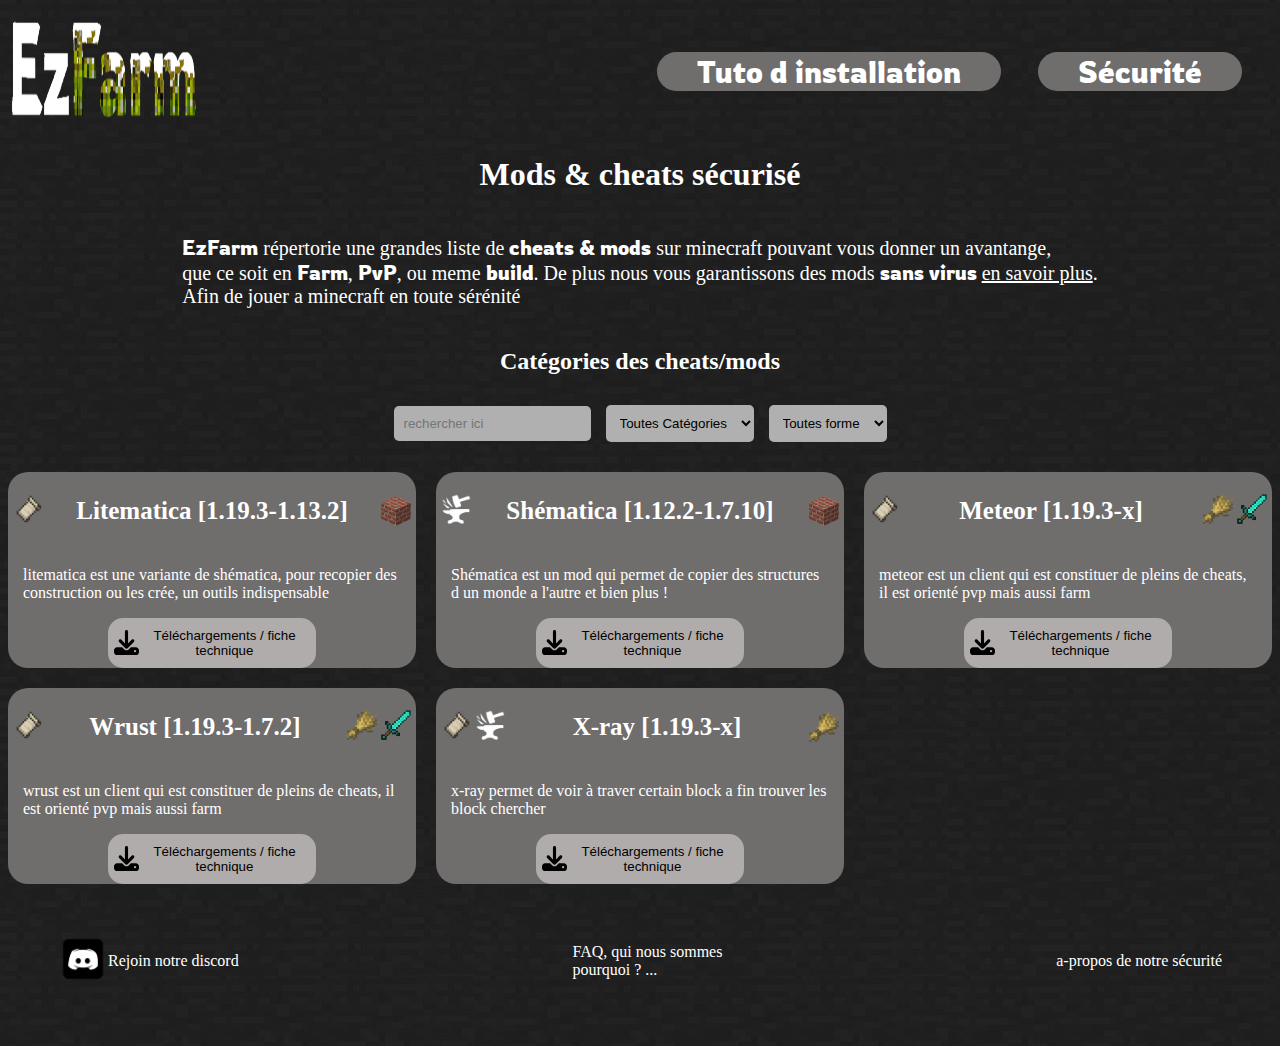
<file: index.html>
<!DOCTYPE html>
<html lang="fr">
<head>
    <link rel="shortcut icon" href="img-logo/farm.ico" type="image/x-icon">
    <meta name="keywords" content="miencraft, cheats, mods, Tuto, ">
    <meta name="description" content="EzFarm répertorie des cheats Minecraft pour toutes les versions, analysés par de multiples antivirus. Afin de les télécharger en toute sécurité.">
    <link rel="preconnect" href="https://fonts.googleapis.com">
    <link rel="preconnect" href="https://fonts.gstatic.com" crossorigin>
    <link href="https://fonts.googleapis.com/css2?family=Rowdies&display=swap" rel="stylesheet">
    <link rel="stylesheet" href="css/style.css">
    <meta charset="UTF-8">
    <meta http-equiv="X-UA-Compatible" content="IE=edge">
    <meta name="viewport" content="width=device-width, initial-scale=1.0">
    <title>EzFarm</title>
</head>
<body>
    <header>
        <a href="index.html"><img src="img-logo/lo.png" width="200px" height="120px"></a>
        <nav class="tete">
            <button onclick="window.location.href='tuto.html'" class="t">Tuto d installation</button>
            
            <button onclick="window.location.href='securite.html'" class="t">Sécurité</button>
            
        </nav>
    </header>
    <main>
        <section class="p">
            <h1>Mods & cheats sécurisé</h1>
            <div class="p-c">
            <p>
                <strong>EzFarm</strong> répertorie une grandes liste de <strong>cheats & mods</strong> sur minecraft pouvant vous donner un avantange, <br>
                que ce soit en <strong>Farm</strong>, <strong>PvP</strong>, ou meme <strong>build</strong>. De plus nous vous garantissons des mods <strong>sans virus</strong> 
                <a href="securite.html" class="propos">en savoir plus</a>.<br> Afin de jouer a minecraft en toute sérénité
            </p>
            
            </div>
        </section>
        <section>
            <h2>Catégories des cheats/mods</h2>
            <div class="container">
                <nav class="nav-mod">
                    <input type="text" id="sb" placeholder="rechercher ici" class="npc">
                    <select name="Catégories" id="catego" onchange="filtre()" class="npc">
                        <option value="all">Toutes Catégories</option>
                        <option value="bluid">Build</option>
                        <option value="pvp">PvP</option>
                        <option value="farm">Farm</option>
                    </select>
                    <select name="forme" id="type" onchange="src()" class="npc">
                        <option value="0">Toutes forme</option>
                        <option value="1">Forge</option>
                        <option value="2">Fabric</option>
                    </select>
                </nav>
                <div class="contenue">
                   <div class="box" id="litematica">
                        <div class="top">
                            <a href="installFabric.html" title="Ce mod utilise Fabric"><img src="img-logo/fabric.png" alt="logo de fabric lite modloader minecraft" width="30px" height="30px"></a>
                            <h3 >Litematica [1.19.3-1.13.2]</h3>
                            <img src="img-logo/brique.png" alt="block brique minecraft rouge classique" width="30px" height="30px" title='Ce mods est classé "Build"'>
                        </div>
                        <div class="mid">
                            <p class="dsc">litematica est une variante de shématica, pour recopier des construction ou les crée, un outils indispensable</p>
                        </div>
                        <button onclick="window.location.href='litematica.html'" class="btn"><img src="img-logo/tele.svg" alt="logo Téléchargements" width="25px" height="25px"> Téléchargements / fiche technique </button>
                        <div id="litematicaa" class="none">litematica</div>
                        <div id="li" class="none">bluid</div>
                        <div id="lit" class="none">2</div>
                    </div>

                   <div class="box" id="shematica">
                    <div class="top">
                        <a href="" title="Ce mod utilise Forge"><img src="img-logo/forge.png" alt="logo forge qui est un modloader minecraft" width="30px" height="30px"></a>
                        <h3>Shématica [1.12.2-1.7.10]</h3>
                        <img src="img-logo/brique.png" alt="block brique minecraft rouge classique" width="30px" height="30px"  title='Ce mods est classé "Build"'>
                    </div>  
                    <div calss="mid">
                        <p class="dsc">Shématica est un mod qui permet de copier des structures d un monde a l'autre et bien plus !</p>
                    </div>
                    <button onclick="window.location.href='shematica.html'" class="btn"><img src="img-logo/tele.svg" alt="logo Téléchargements" width="25px" height="25px"> Téléchargements / fiche technique </button>
                        <div id="shematicaa" class="none">shematica</div>
                        <div id="sh" class="none">bluid</div>
                        <div id="she" class="none">1</div>
                   </div>
                   
                
                    <div class="box" id="meteor">
                        <div class="top">
                            <a href="installFabric.html" title="Ce mod utilise Fabric"><img src="img-logo/fabric.png" alt="logo de fabric lite modloader minecraft" width="30px" height="30px"></a>
                            <h3>Meteor [1.19.3-x]</h3>
                            <div>
                                <img src="img-logo/farm.png" alt="image de blé minecraft" width="30px" height="30px" title='Ce mod est classé "Farm"'>
                                <img src="img-logo/epee.png" alt="image d une épée minecraft en diamant" width="30px" height="30px" title='Ce mod est classé "PvP"'>
                            </div>
                        </div>
                        <div class="mid">
                            <p class="dsc">meteor est un client qui est constituer de pleins de cheats, il est orienté pvp mais aussi farm</p>
                        </div>
                        <div>
                            <button onclick="window.location.href='meteor.html'" class="btn"><img src="img-logo/tele.svg" alt="logo Téléchargements" width="25px" height="25px"> Téléchargements / fiche technique </button>
                        <div id="meteorr" class="none">meteor client</div>
                        <div id="me" class="none">g</div>
                        <div id="met" class="none">2</div>
                        </div>
                    </div>

                    <div class="box" id="wurst">
                        <div class="top">
                            <a href="" title="Ce mod utilise Fabric"><img src="img-logo/fabric.png" alt="logo Fabric qui est un modloader minecraft" width="30px" height="30px"></a>
                            <h3>Wrust [1.19.3-1.7.2]</h3>
                            <div>
                                <img src="img-logo/farm.png" alt="image de blé minecraft" width="30px" height="30px" title='Ce mod est classé "Farm"'>
                                <img src="img-logo/epee.png" alt="image d une épée minecraft en diamant" width="30px" height="30px" title='Ce mod est classé "PvP"'>
                            </div>
                        </div>
                        <div class="mid">
                            <p class="dsc">wrust est un client qui est constituer de pleins de cheats, il est orienté pvp mais aussi farm</p>
                        </div>
                        <div>
                            <button onclick="window.location.href='wurst.html'" class="btn"><img src="img-logo/tele.svg" alt="logo Téléchargements" width="25px" height="25px"> Téléchargements / fiche technique </button>
                        <div id="wurstt" class="none">wurst</div>
                        <div id="wu" class="none">g</div>
                        <div id="wur" class="none">2</div>
                        </div>    
                    </div>
                
                    <div class="box" id="xray">
                        <div class="top">
                            <div>
                                <a href="installFabric.html" title="Ce mod utilise Fabric"><img src="img-logo/fabric.png" alt="logo de fabric lite modloader minecraft" width="30px" height="30px"></a>
                                <a href="" title="Ce mod utilise Forge"><img src="img-logo/forge.png" alt="logo forge qui est un modloader minecraft" width="30px" height="30px"></a>
                            </div>
                            <h3>X-ray [1.19.3-x]</h3>
                            <img src="img-logo/farm.png" alt="image de blé minecraft" width="30px" height="30px" title='Ce mod est classé "farm"'>
                        </div>
                        <div class="mid">
                            <p class="dsc">x-ray permet de voir à traver certain block a fin trouver les block chercher</p>
                        </div>
                        <div>
                            <button onclick="window.location.href='xray.html'" class="btn"><img src="img-logo/tele.svg" alt="logo Téléchargements" width="25px" height="25px"> Téléchargements / fiche technique </button>
                            <div id="xrayy" class="none">x ray</div>
                            <div id="xr" class="none">farm</div>
                            <div id="xra" class="none">0</div>
                        </div>    
                    </div>
                </div>
            </div>
        </section>
    </main>
    <footer>
        <div class="discord">
            <a href="https://discord.gg/wcfJ6wW9"><img src="img-logo/dis.png" alt="logo discord" width="50" height="50"></a>
            <a href="https://discord.gg/wcfJ6wW9">Rejoin notre discord</a>
        </div>
        <div class="faq">
            <a href="faq.html" class="f">FAQ, qui nous sommes <br>
            pourquoi ? ...</a>
        </div>
        <div class="secu">
            <a href="securite.html">a-propos de notre sécurité</a>
        </div>
    </footer>
    <script src="js/main.js"></script>
</body>
</html>
</file>
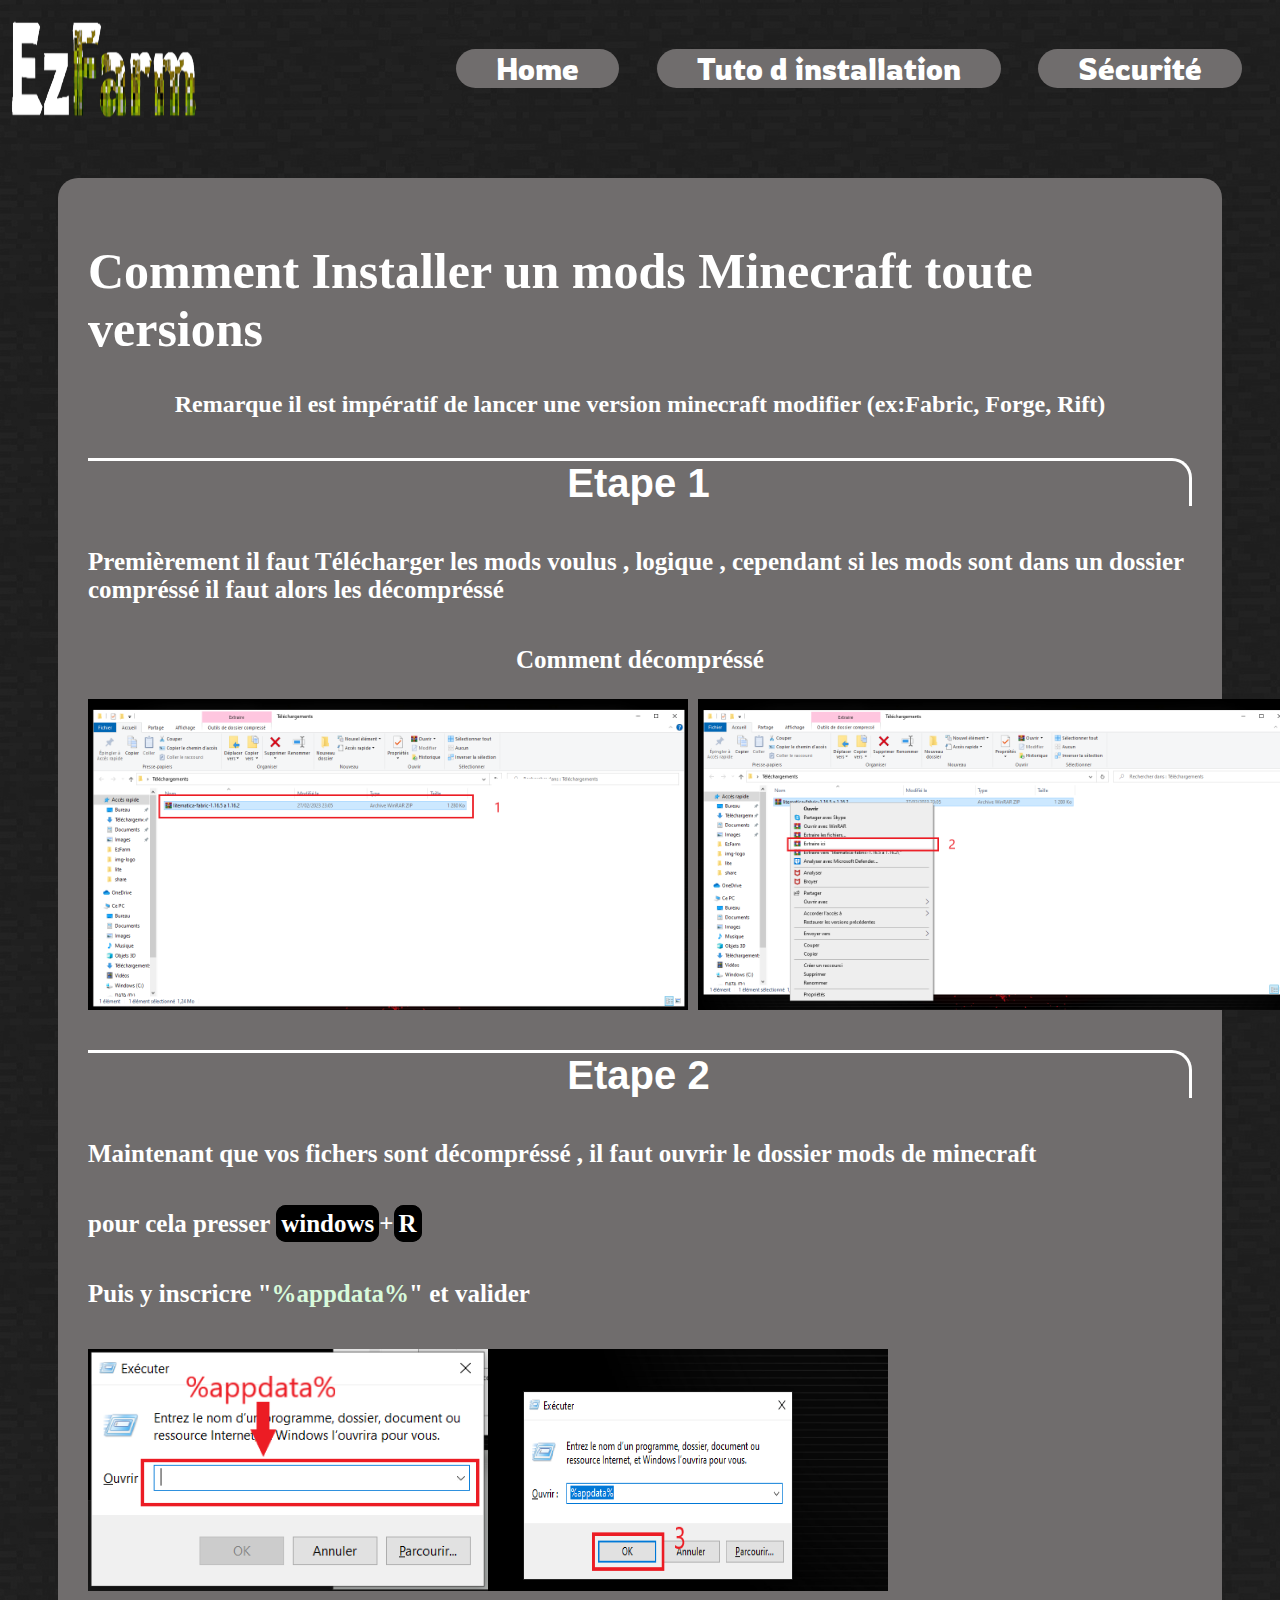
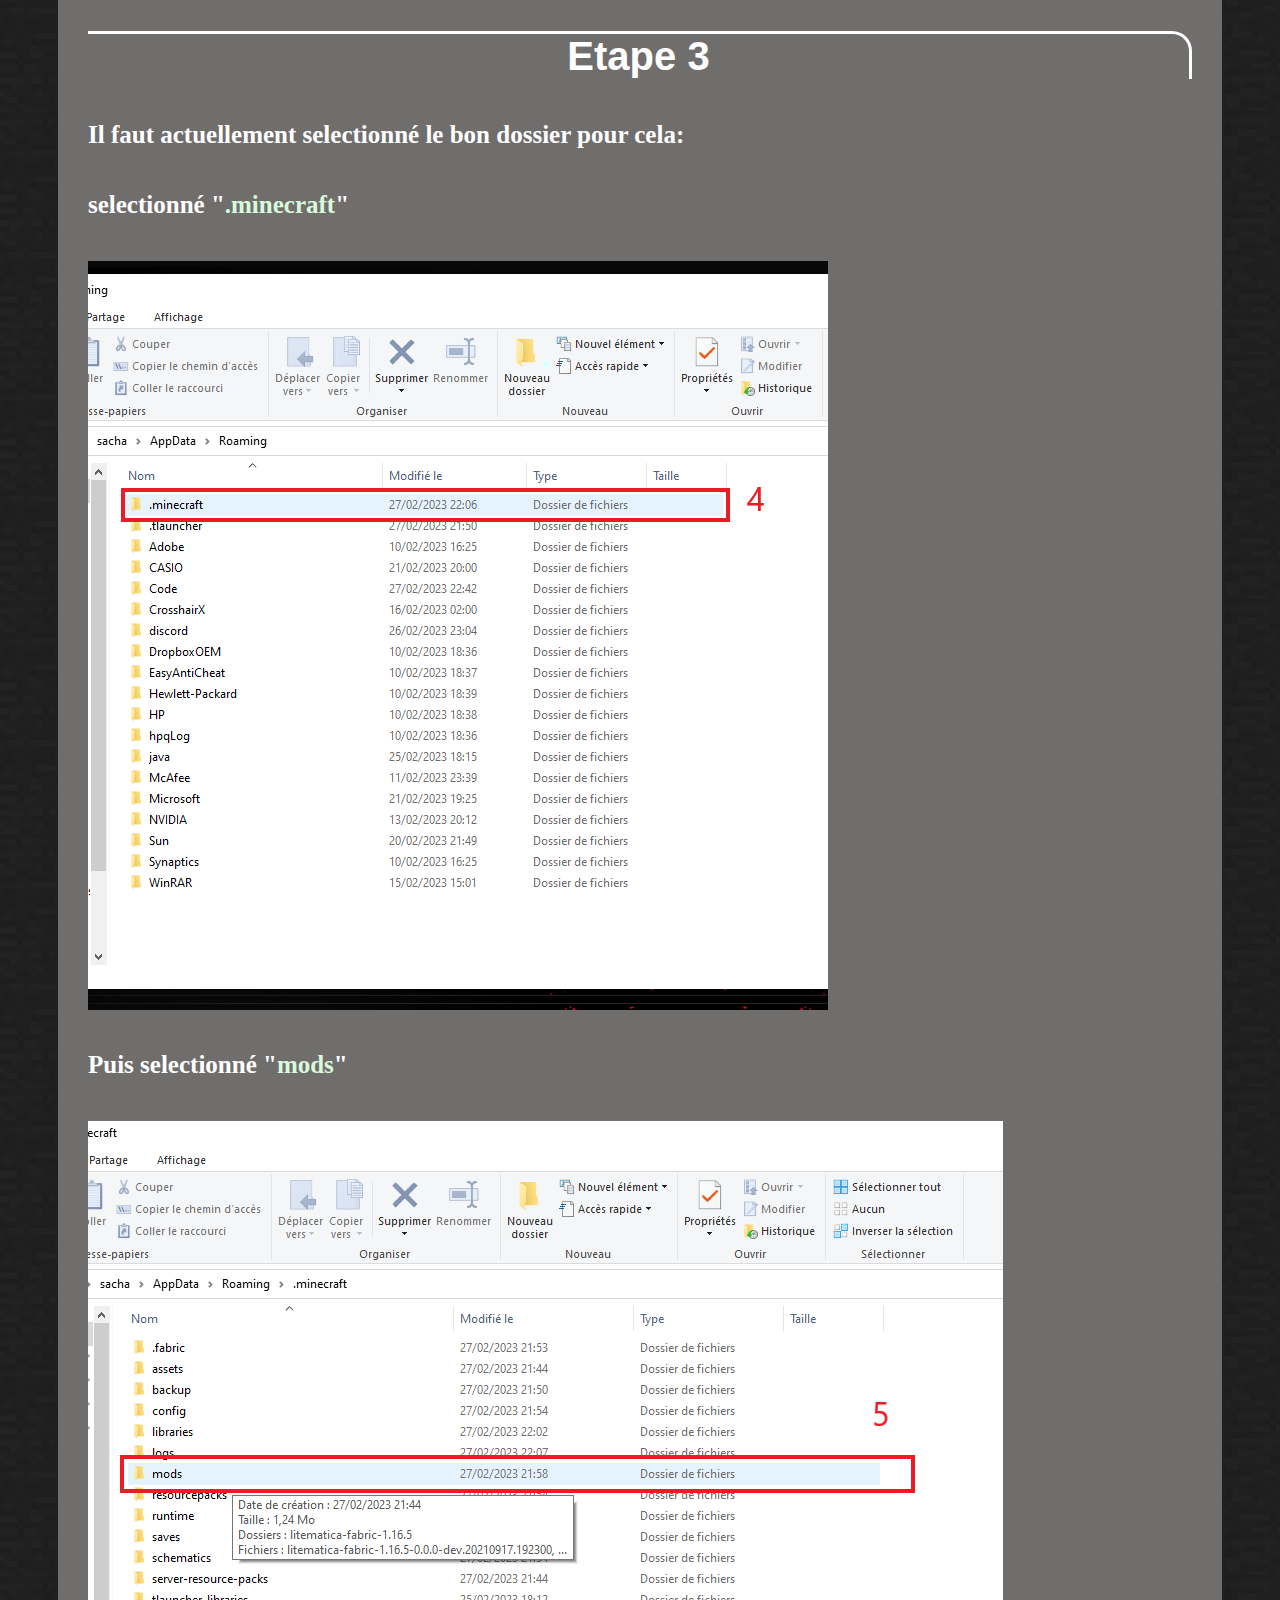
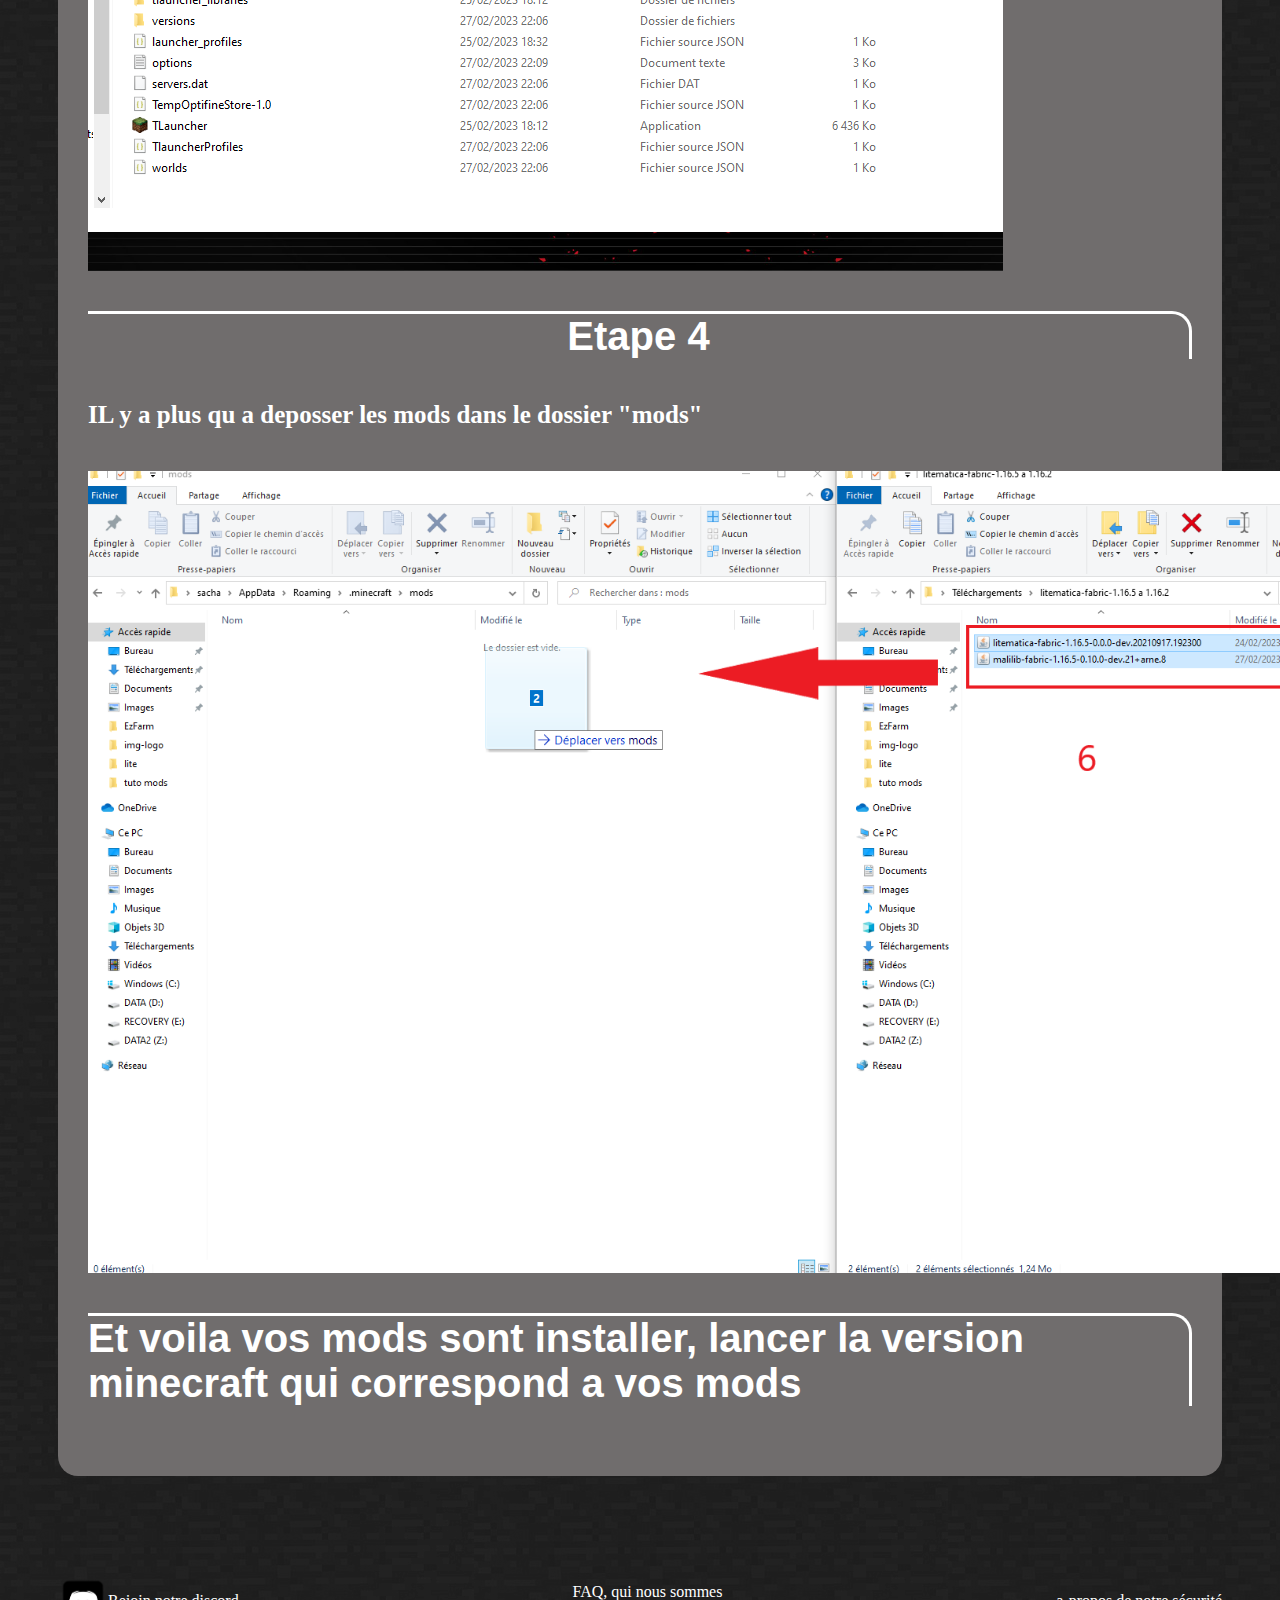
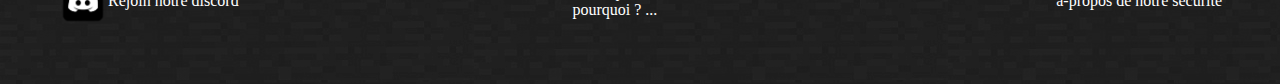
<file: dlUnMod.html>
<html lang="fr">
<head>
    <link rel="shortcut icon" href="img-logo/farm.ico" type="image/x-icon">
    <meta name="keyword" content="miencraft, cheats, mods, ">
    <meta name="description" content="Tutoriel comment installer un mod sur minecraft toutes version">
    <link rel="preconnect" href="https://fonts.googleapis.com">
    <link rel="preconnect" href="https://fonts.gstatic.com" crossorigin>
    <link href="https://fonts.googleapis.com/css2?family=Rowdies&display=swap" rel="stylesheet">
    <link rel="stylesheet" href="css/style.css">
    <meta charset="UTF-8">
    <meta http-equiv="X-UA-Compatible" content="IE=edge">
    <meta name="viewport" content="width=device-width, initial-scale=1.0">
    <title>EzFarm</title>
</head>
<body>
    <header>
        <a href="index.html"><img src="img-logo/lo.png" width="200px" height="120px"></a>
        <nav class="tete">
            <button class="t" onclick="window.location.href='index.html'">Home</button>
            <button onclick="window.location.href='tuto.html'" class="t">Tuto d installation</button>
            <button onclick="window.location.href='securite.html'" class="t">Sécurité</button>
        </nav>
    </header>
    <main>
        <section class="tape">
            <h1 class="BigCenter">Comment Installer un mods Minecraft toute versions</h1>
            <h2>Remarque il est impératif de lancer une version minecraft modifier (ex:Fabric, Forge, Rift)</h2>
            <h3 class="etape">Etape 1</h3>
            <h5 class="texteMod">Premièrement il faut Télécharger les mods voulus , logique , cependant si les mods sont dans un dossier compréssé il faut alors les décompréssé</h5>
            <h3>Comment décompréssé</h3>
            <div class="tec">
                <img src="tuto mods/mod1.png" alt="" width="600px" style="margin-right: 10px;">
                <img src="tuto mods/mod2.png" alt="" width="600px">   
            </div>
           <h3 class="etape">Etape 2</h3>
           <h5 class="texteMod">Maintenant que vos fichers sont décompréssé , il faut ouvrir le dossier mods de minecraft</h5>
           <h5 class="texteMod">pour cela presser <span class="touche">windows</span>+<span class="touche">R</span></h5>
           <h5 class="texteMod">Puis y inscricre "<span class="important">%appdata%</span>" et valider</h5>
           <div class="tec">
                <img src="tuto mods/mod3.png" alt="" width="400px">
                <img src="tuto mods/mod4.png" alt="" width="400px">
            </div>
           <h3 class="etape">Etape 3</h3>
           <h5 class="texteMod">Il faut actuellement selectionné le bon dossier pour cela:</h5>
           <h5 class="texteMod">selectionné "<span class="important">.minecraft</span>" </h5>
           <img src="tuto mods/mod5.png" alt="">
           <h5 class="texteMod">Puis selectionné "<span class="important">mods</span>"</h5>
           <img src="tuto mods/mod6.png" alt="">
           <h3 class="etape">Etape 4</h3>
           <h5 class="texteMod">IL y a plus qu a deposser les mods dans le dossier <span>"mods"</span></h5>
           <img src="tuto mods/mod7.png" alt="" width="1500px">
           <h3 class="etape">Et voila vos mods sont installer, lancer la version minecraft qui correspond a vos mods</h3>
        </section>
    </main>
    <footer>
        <div class="discord">
            <a href="https://discord.gg/wcfJ6wW9"><img src="img-logo/dis.png" alt="logo discord" width="50" height="50"></a>
            <a href="https://discord.gg/wcfJ6wW9">Rejoin notre discord</a>
        </div>
        <div class="faq">
            <a href="faq.html" class="f">FAQ, qui nous sommes <br>
            pourquoi ? ...</a>
        </div>
        <div class="secu">
            <a href="securite.html">a-propos de notre sécurité</a>
        </div>
    </footer>
</body>
</html>
</file>
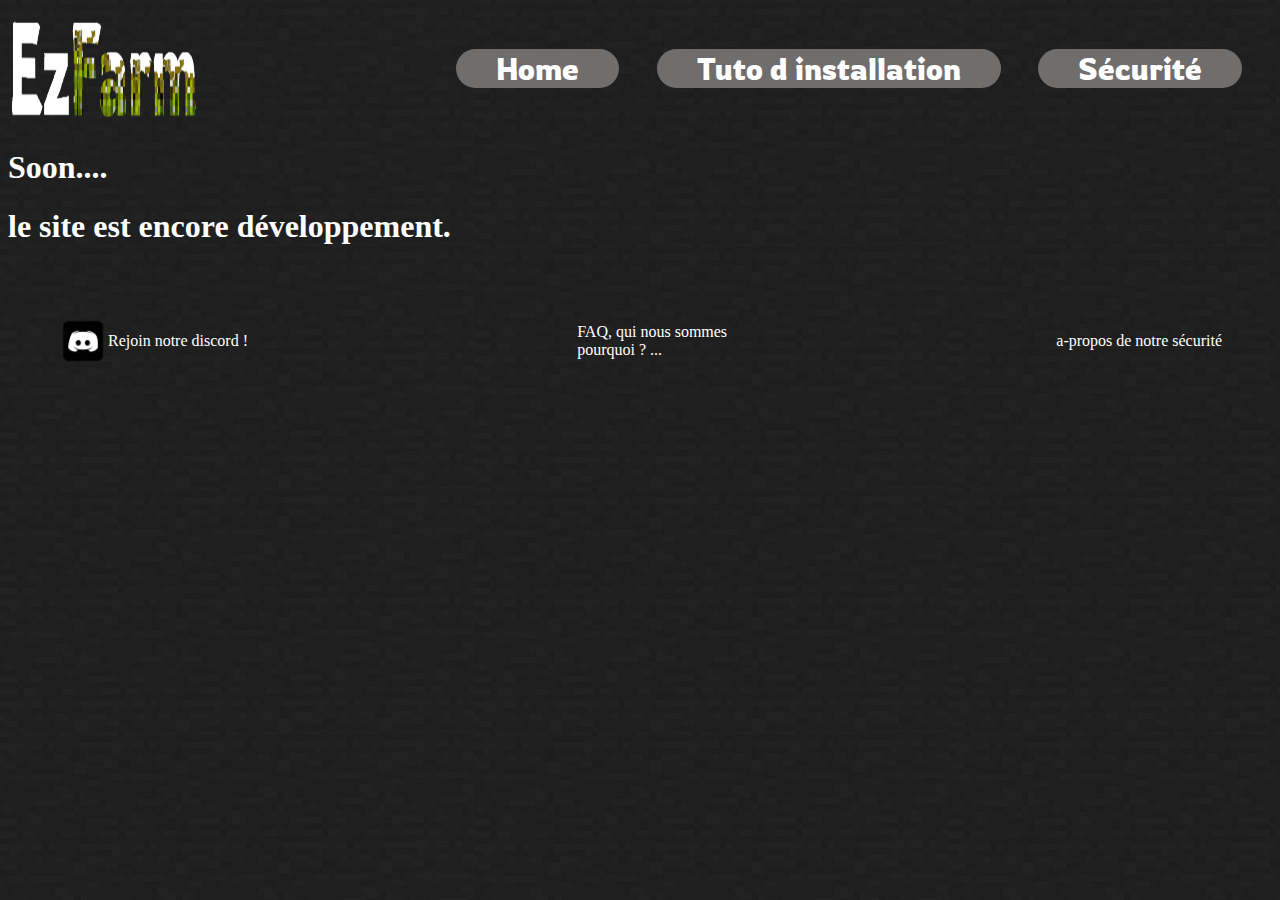
<file: faq.html>
<html lang="fr">
<head>
    <link rel="shortcut icon" href="img-logo/farm.ico" type="image/x-icon">
    <meta name="keyword" content="miencraft, cheats, mods, ">
    <meta name="">
    <link rel="preconnect" href="https://fonts.googleapis.com">
    <link rel="preconnect" href="https://fonts.gstatic.com" crossorigin>
    <link href="https://fonts.googleapis.com/css2?family=Rowdies&display=swap" rel="stylesheet">
    <link rel="stylesheet" href="css/style.css">
    <meta charset="UTF-8">
    <meta http-equiv="X-UA-Compatible" content="IE=edge">
    <meta name="viewport" content="width=device-width, initial-scale=1.0">
    <title>EzFarm</title>
</head>
<body>
    <header>
        <a href="index.html"><img src="img-logo/lo.png" width="200px" height="120px"></a>
        <nav class="tete">
            <button class="t" onclick="window.location.href='index.html'">Home</button>
            <button onclick="window.location.href='tuto.html'" class="t">Tuto d installation</button>
            <button onclick="window.location.href='securite.html'" class="t">Sécurité</button>
        </nav>
    </header>
    <main>
        <h1>Soon....</h1>
        <h1>le site est encore développement.</h1>
    </main>
    <footer>
        <div class="discord">
            <a href="https://discord.gg/wcfJ6wW9"><img src="img-logo/dis.png" alt="logo discord" width="50" height="50"></a>
            <a href="https://discord.gg/wcfJ6wW9">Rejoin notre discord !</a>
        </div>
        <div class="faq">
            <a href="faq.html" class="f">FAQ, qui nous sommes <br>
            pourquoi ? ...</a>
        </div>
        <div class="secu">
            <a href="securite.html">a-propos de notre sécurité</a>
        </div>
    </footer>
</body>
</html>
</file>
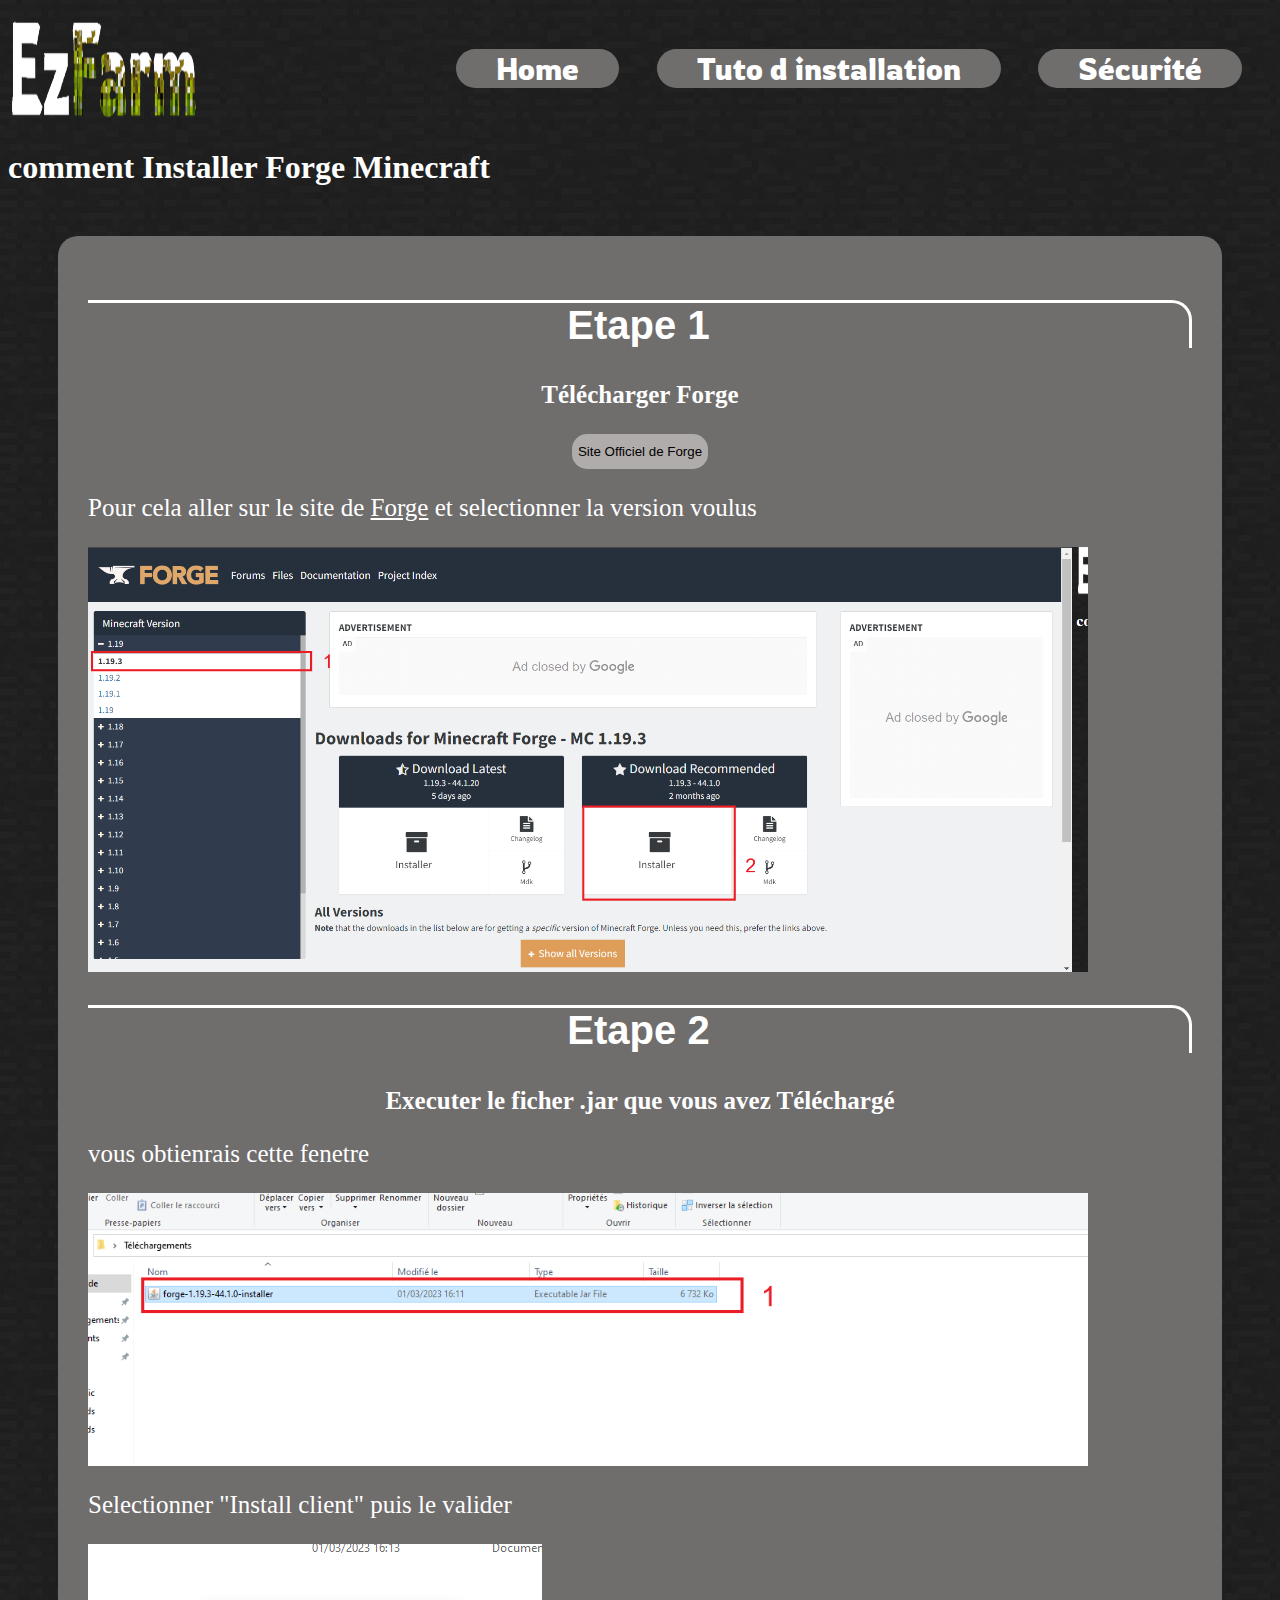
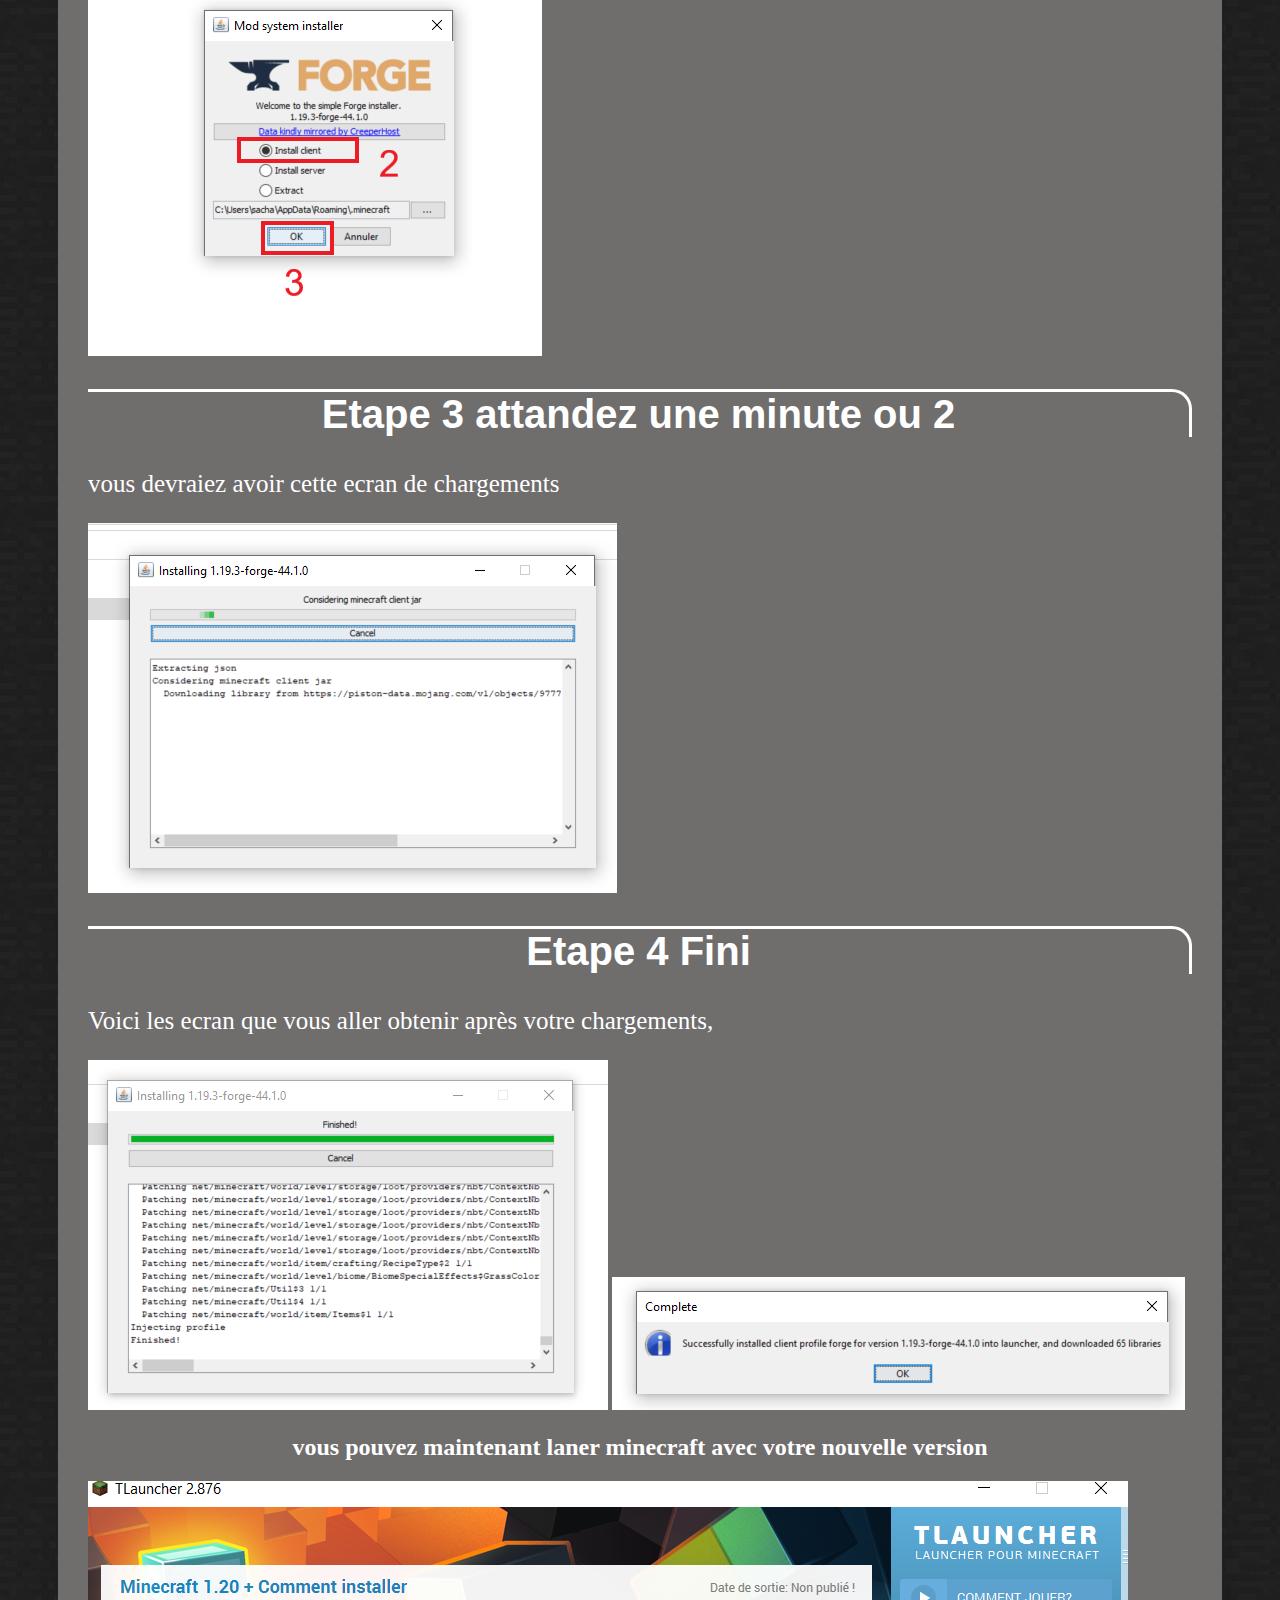
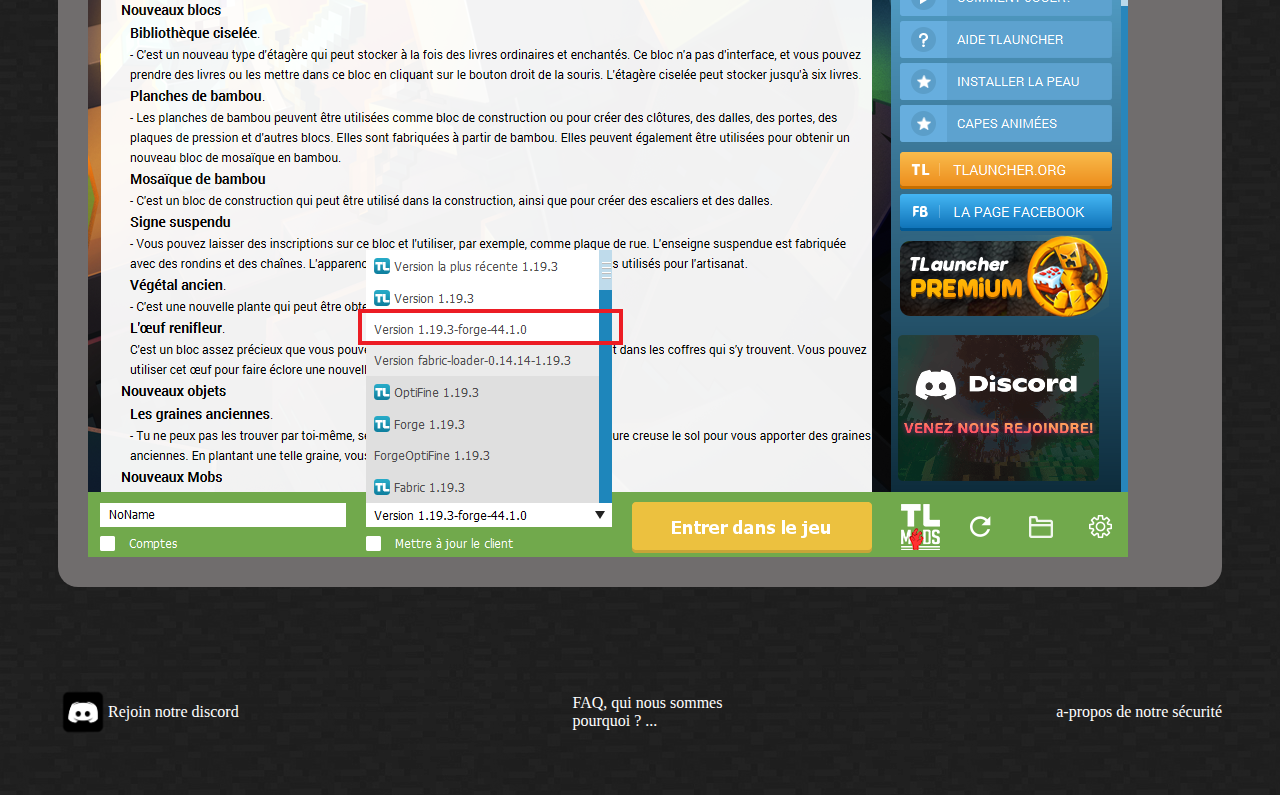
<file: Forge.html>
<html lang="fr">
<head>
    <link rel="shortcut icon" href="img-logo/farm.ico" type="image/x-icon">
    <meta name="keyword" content="miencraft, Forge, mods, tuto, téléchargement">
    <meta name="description" content="Tutoriel comment installer Forge pour minecraft toute versions">
    <link rel="preconnect" href="https://fonts.googleapis.com">
    <link rel="preconnect" href="https://fonts.gstatic.com" crossorigin>
    <link href="https://fonts.googleapis.com/css2?family=Rowdies&display=swap" rel="stylesheet">
    <link rel="stylesheet" href="css/style.css">
    <meta charset="UTF-8">
    <meta http-equiv="X-UA-Compatible" content="IE=edge">
    <meta name="viewport" content="width=device-width, initial-scale=1.0">
    <title>EzFarm</title>
</head>
<body>
    <header>
        <a href="index.html"><img src="img-logo/lo.png" width="200px" height="120px" alt="Logo de ezFarm"></a>
        <nav class="tete">
            <button class="t" onclick="window.location.href='index.html'">Home</button>
            <button onclick="window.location.href='tuto.html'" class="t">Tuto d installation</button>
            <button onclick="window.location.href='securite.html'" class="t">Sécurité</button>
        </nav>
    </header>
    <main>
        <h1>comment Installer Forge Minecraft</h1>
        <section class="tape">
            <h2 class="etape">Etape 1</h2>
            <h3>Télécharger Forge </h3>
            <div class="cen">
                <button onclick="window.location.href='https://www.clictune.com/hJ7Y'" class="btn">Site Officiel de Forge</button>
            </div>
            <p class="texteMod">Pour cela aller sur le site de <a href="https://www.clictune.com/hJ7Y" class="hyper" style="text-decoration: underline;">Forge</a> et selectionner la version voulus</p>
            <img src="imgTuto/forge.png" alt="image du site de forge" width="1000px">
            <h2 class="etape">Etape 2 </h2>
            <h3>Executer le ficher .jar que vous avez Téléchargé</h3>
            <p class="texteMod">vous obtienrais cette fenetre </p>
            <img src="imgTuto/forge1.png" alt="image de l executable forge .jar"width="1000px">
            <p class="texteMod">Selectionner "Install client" puis le valider</p>
            <img src="imgTuto/forge2.png" alt="image de l executable forge .jar executer">
            <h2 class="etape">Etape 3 attandez une minute ou 2</h2>
            <p class="texteMod">vous devraiez avoir cette ecran de chargements</p>
            <img src="imgTuto/forge3.png" alt="ecran de chargements de forge">
            <h2 class="etape">Etape 4 Fini</h2>
            <p class="texteMod">Voici les ecran que vous aller obtenir après votre chargements,</p>
            <img src="imgTuto/forge4.png" alt="Ecran de fin de chargements de forge">
            <img src="imgTuto/forge44.png" alt="Ecran de fin de chargements de forge">
            <h2>vous pouvez maintenant laner minecraft avec votre nouvelle version </h2>
            <img src="imgTuto/forgedl.png" alt="image de tluncher avec forge installer">
        </section>
    </main>
    <footer>
        <div class="discord">
            <a href="https://discord.gg/wcfJ6wW9"><img src="img-logo/dis.png" alt="logo discord" width="50" height="50"></a>
            <a href="https://discord.gg/wcfJ6wW9">Rejoin notre discord</a>
        </div>
        <div class="faq">
            <a href="faq.html" class="f">FAQ, qui nous sommes <br>
            pourquoi ? ...</a>
        </div>
        <div class="secu">
            <a href="securite.html">a-propos de notre sécurité</a>
        </div>
    </footer>
</body>
</html>
</file>
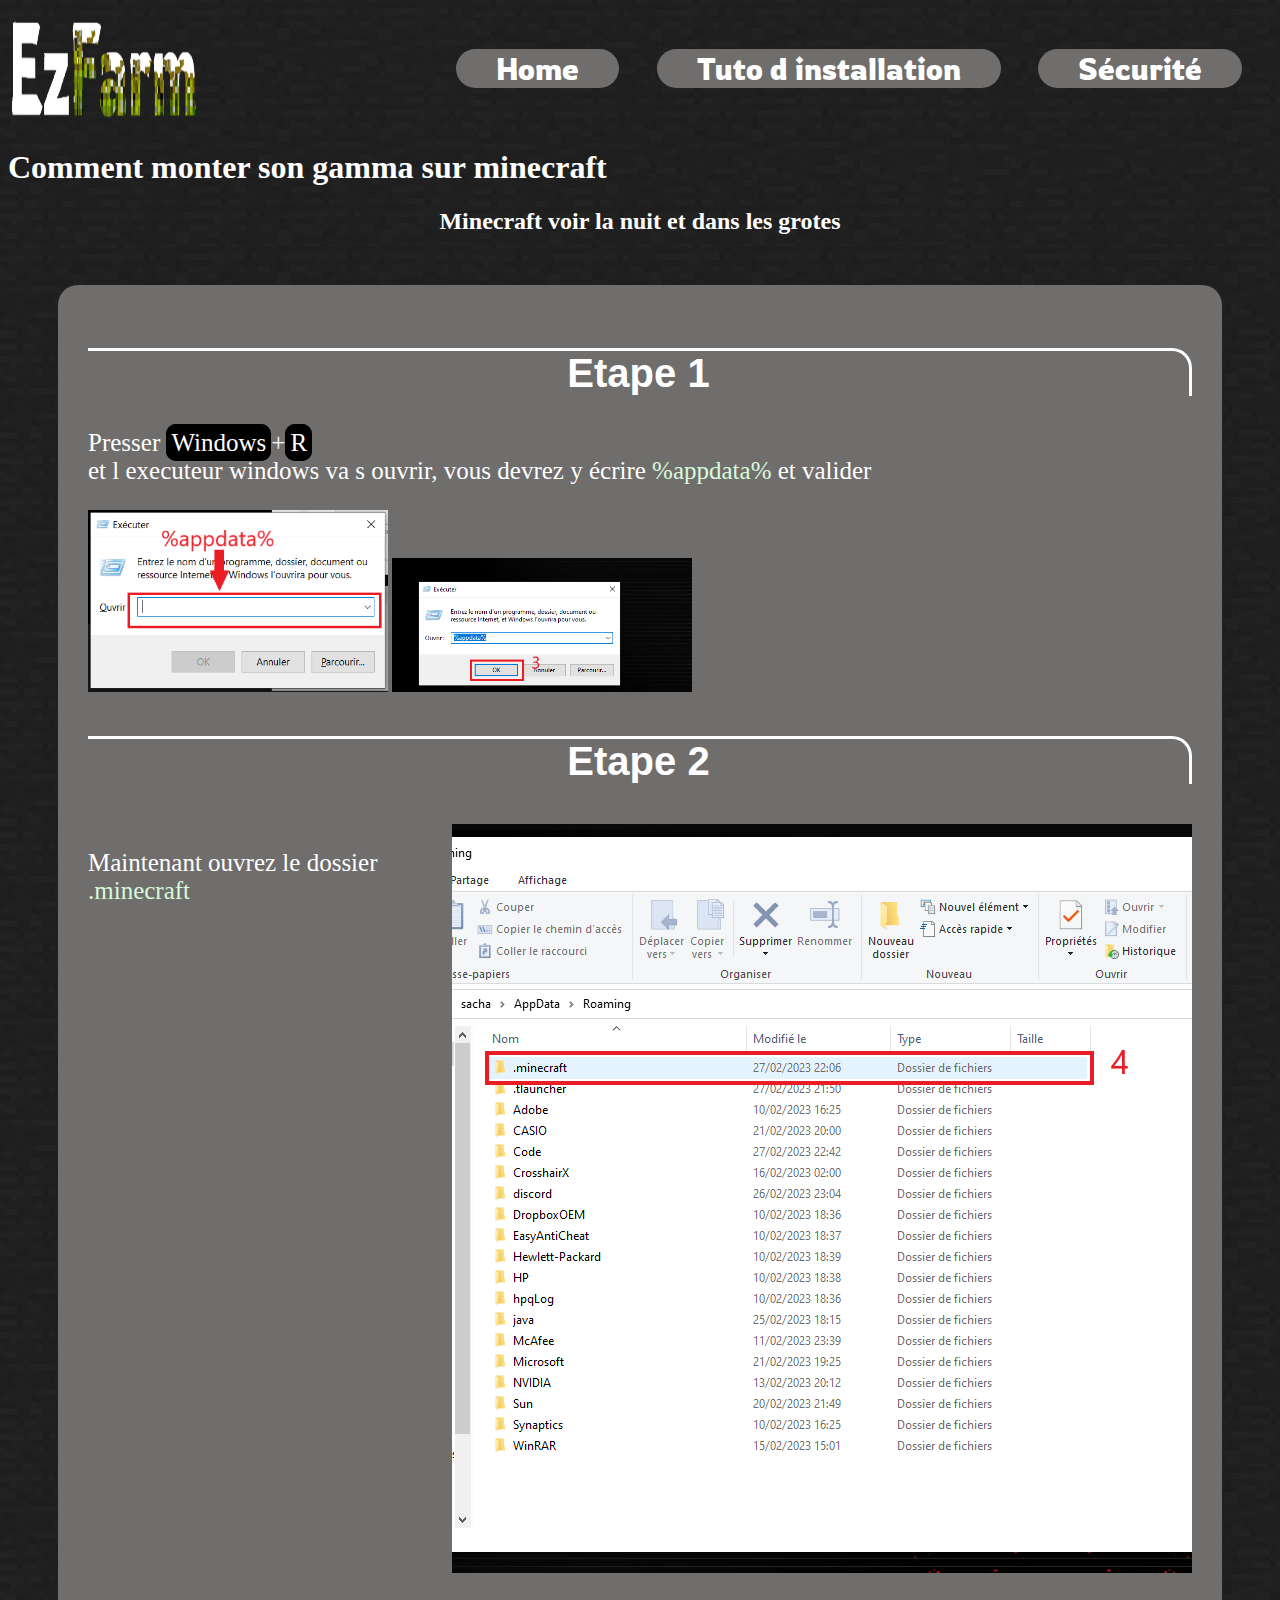
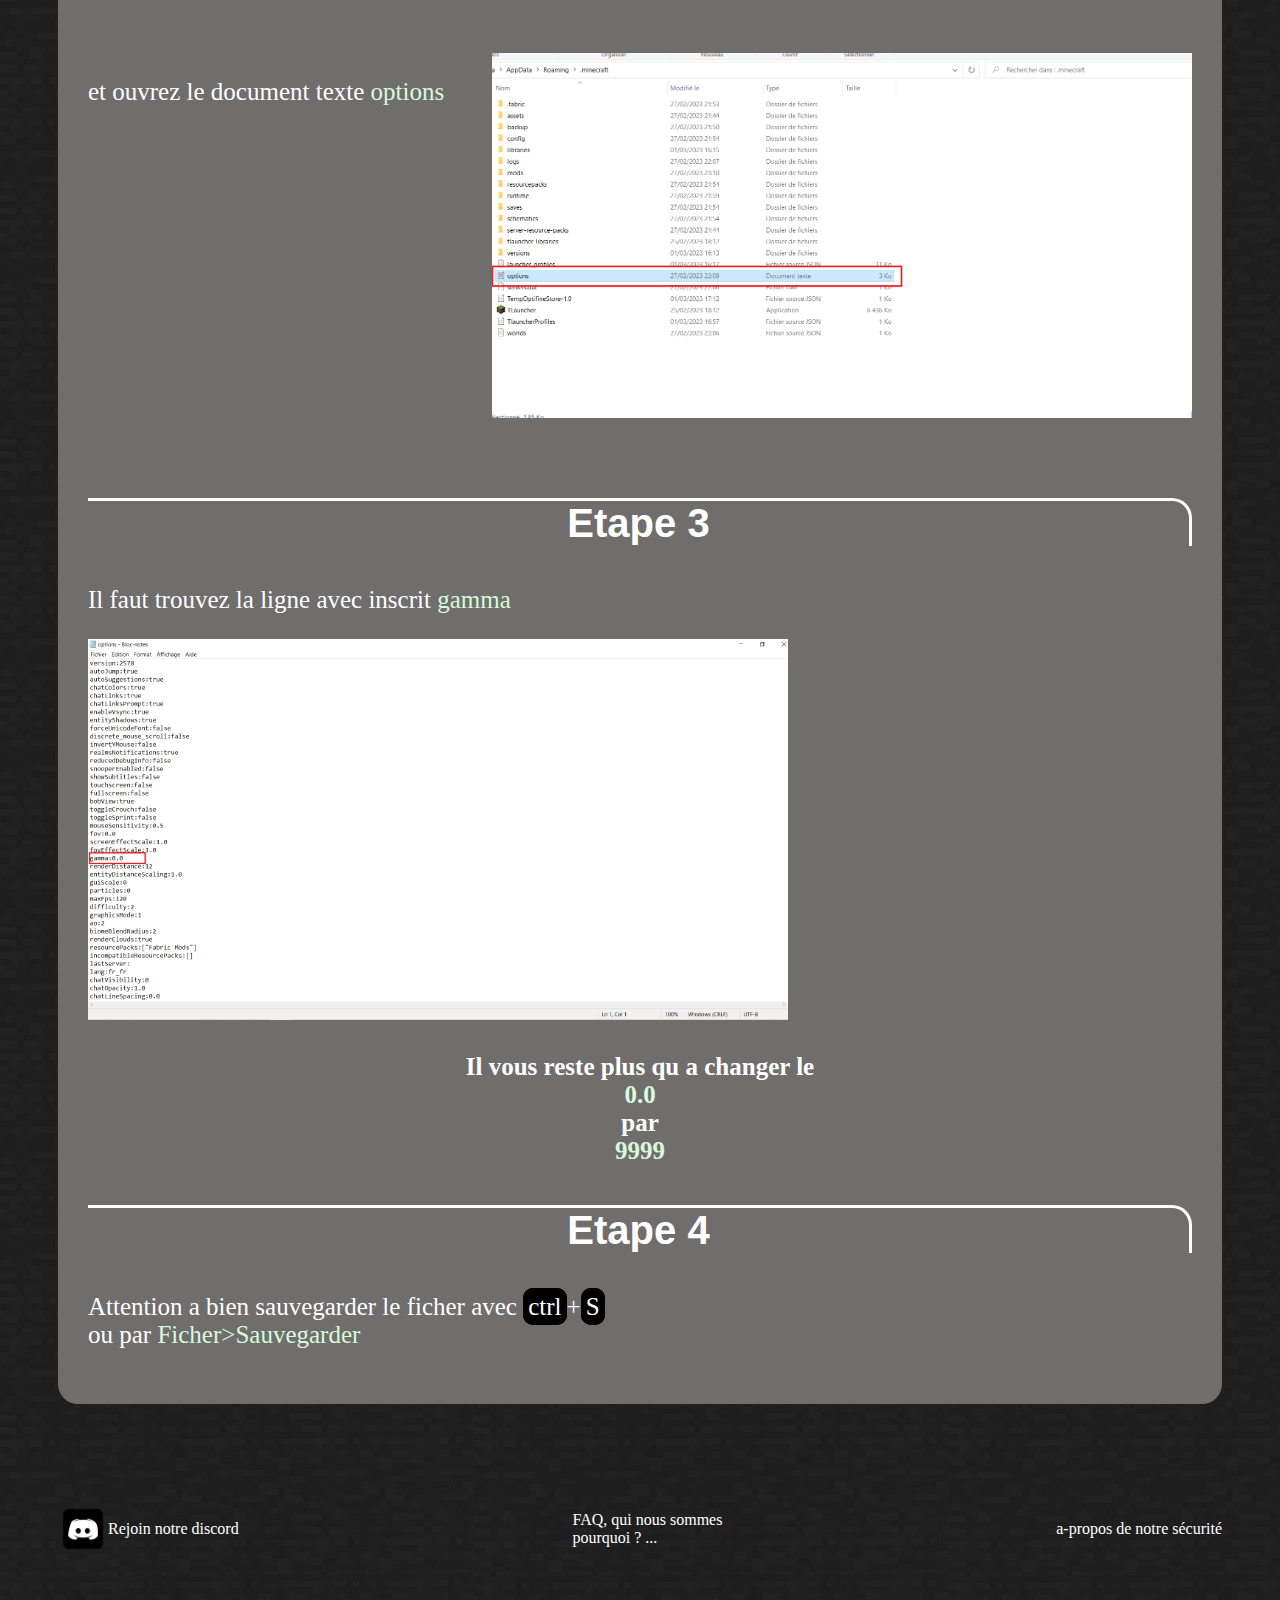
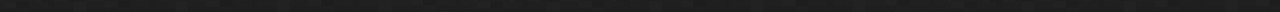
<file: gamma.html>
<html lang="fr">
<head>
    <link rel="shortcut icon" href="img-logo/farm.ico" type="image/x-icon">
    <meta name="keyword" content="miencraft, modification, mods, gamma, vision nocture">
    <meta name="description" content="Tutoriel comment changer son gamma sur Minecraft">
    <link rel="preconnect" href="https://fonts.googleapis.com">
    <link rel="preconnect" href="https://fonts.gstatic.com" crossorigin>
    <link href="https://fonts.googleapis.com/css2?family=Rowdies&display=swap" rel="stylesheet">
    <link rel="stylesheet" href="css/style.css">
    <meta charset="UTF-8">
    <meta http-equiv="X-UA-Compatible" content="IE=edge">
    <meta name="viewport" content="width=device-width, initial-scale=1.0">
    <title>EzFarm</title>
</head>
<body>
    <header>
        <a href="index.html"><img src="img-logo/lo.png" width="200px" height="120px"></a>
        <nav class="tete">
            <button class="t" onclick="window.location.href='index.html'">Home</button>
            <button onclick="window.location.href='tuto.html'" class="t">Tuto d installation</button>
            <button onclick="window.location.href='securite.html'" class="t">Sécurité</button>
        </nav>
    </header>
    <main>
        <h1>Comment monter son gamma sur minecraft</h1>
        <h2>Minecraft voir la nuit et dans les grotes</h2>
        <section class="tape">
            <h2 class="etape">Etape 1</h2>
            <p class="texteMod">Presser <span class="touche">Windows</span>+<span class="touche">R</span> <br>
            et l executeur windows va s ouvrir, vous devrez y écrire <span class="important">%appdata%</span> et valider
            </p>
            <img src="tuto mods/mod3.png" alt="image de l executeur windows" width="300px">
            <img src="tuto mods/mod4.png" alt="image de l executeur windows" width="300px">
            <h3 class="etape">Etape 2</h3>
            <div class="tow">
                <p class="texteMod">Maintenant ouvrez le dossier <span class="important">.minecraft</span></p>
                <img src="tuto mods/mod5.png" alt="dossier .minecraft">
            </div>
            <div class="tow">
                <p class="texteMod">et ouvrez le document texte <span class="important">options</span></p>
                <img src="imgTuto/option1.png" alt="image du document option de miencraft" width="700px">   
            </div>
            <h3 class="etape">Etape 3 </h3>
            <p class="texteMod">Il faut trouvez la ligne avec inscrit <span class="important">gamma</span></p>
            <a href="imgTuto/option2.png"><img src="imgTuto/option2.png" alt="image du document option de minecraft ligne gamma" width="700px"></a>
            <h4 class="texteMod">Il vous reste plus qu a changer le <span class="important">0.0</span> par <span class="important">9999</span></h4>
            <h3 class="etape">Etape 4</h3>
            <p class="texteMod">Attention a bien sauvegarder le ficher avec <span class="touche">ctrl</span>+<span class="touche">S</span> <br> ou par <span class="important">Ficher>Sauvegarder</span></p>
        </section>
        
    </main>
    <footer>
        <div class="discord">
            <a href="https://discord.gg/wcfJ6wW9"><img src="img-logo/dis.png" alt="logo discord" width="50" height="50"></a>
            <a href="https://discord.gg/wcfJ6wW9">Rejoin notre discord</a>
        </div>
        <div class="faq">
            <a href="faq.html" class="f">FAQ, qui nous sommes <br>
            pourquoi ? ...</a>
        </div>
        <div class="secu">
            <a href="securite.html">a-propos de notre sécurité</a>
        </div>
    </footer>
</body>
</html>
</file>
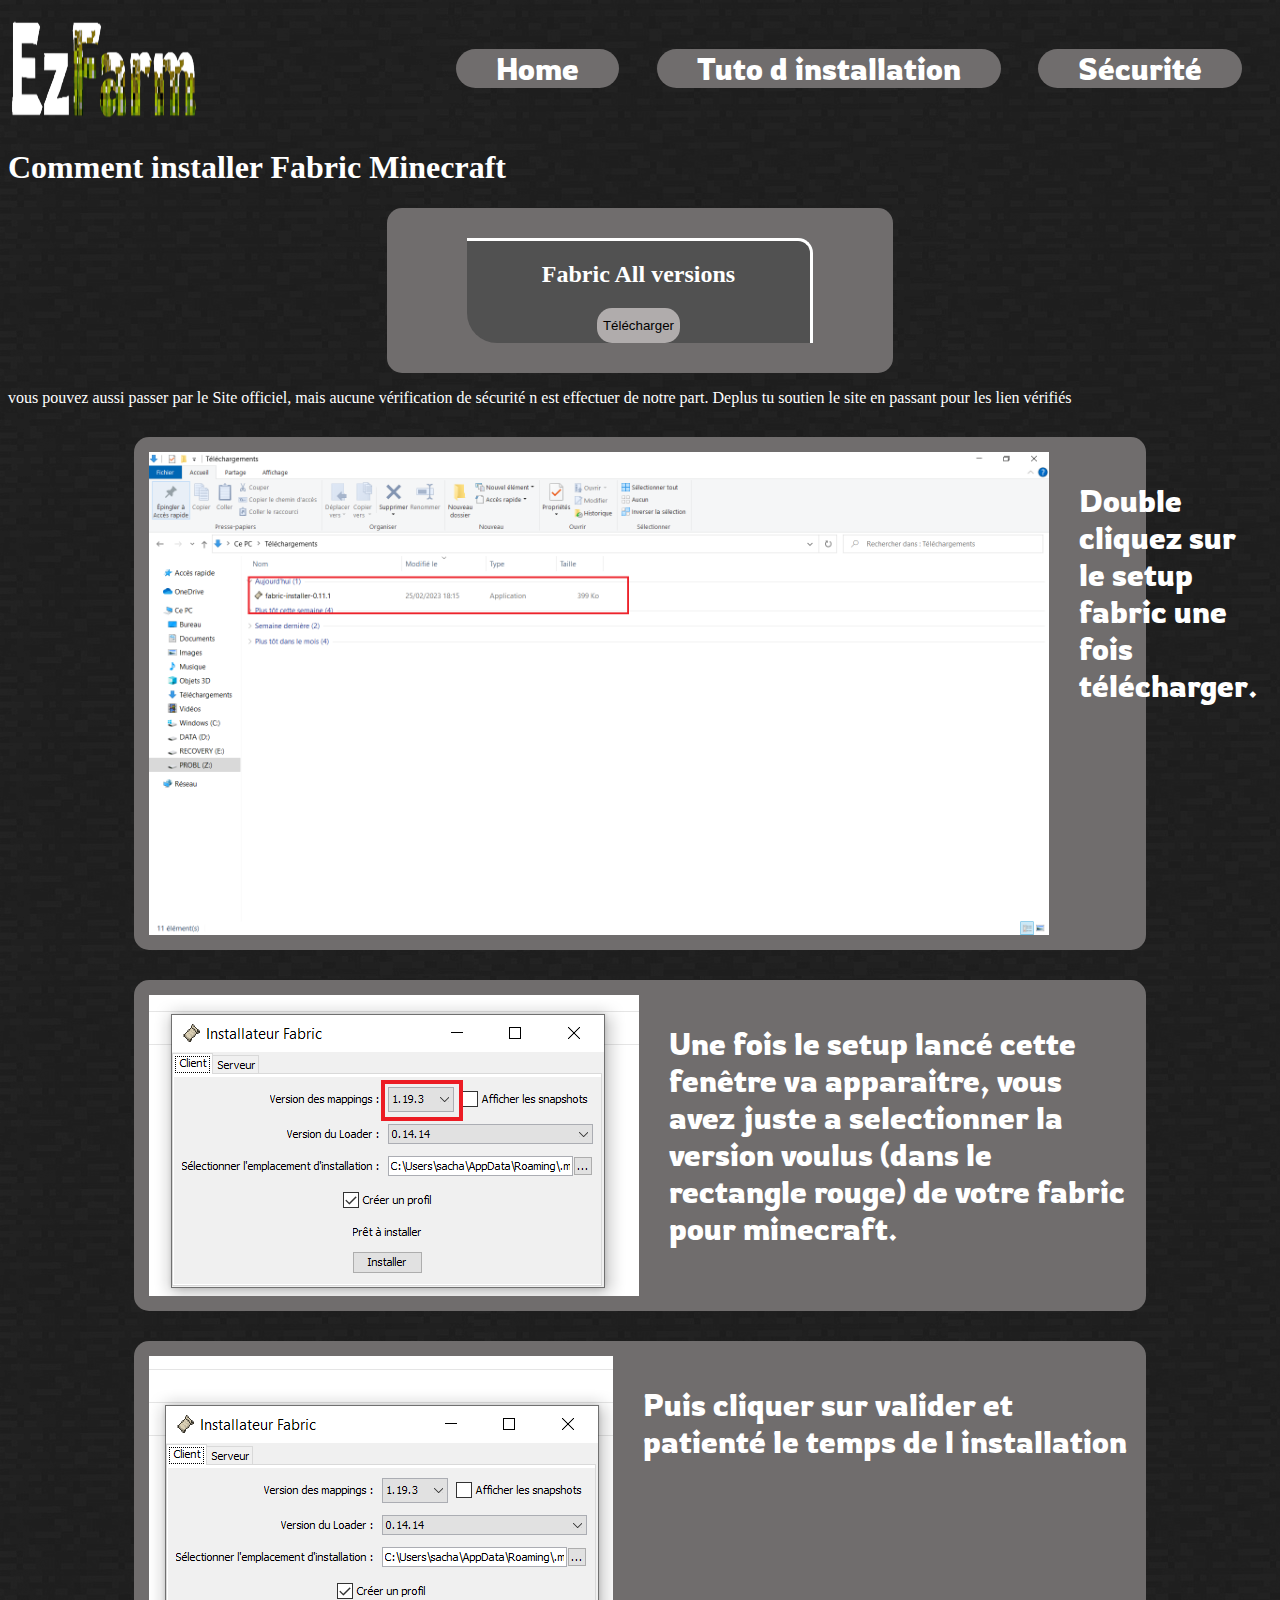
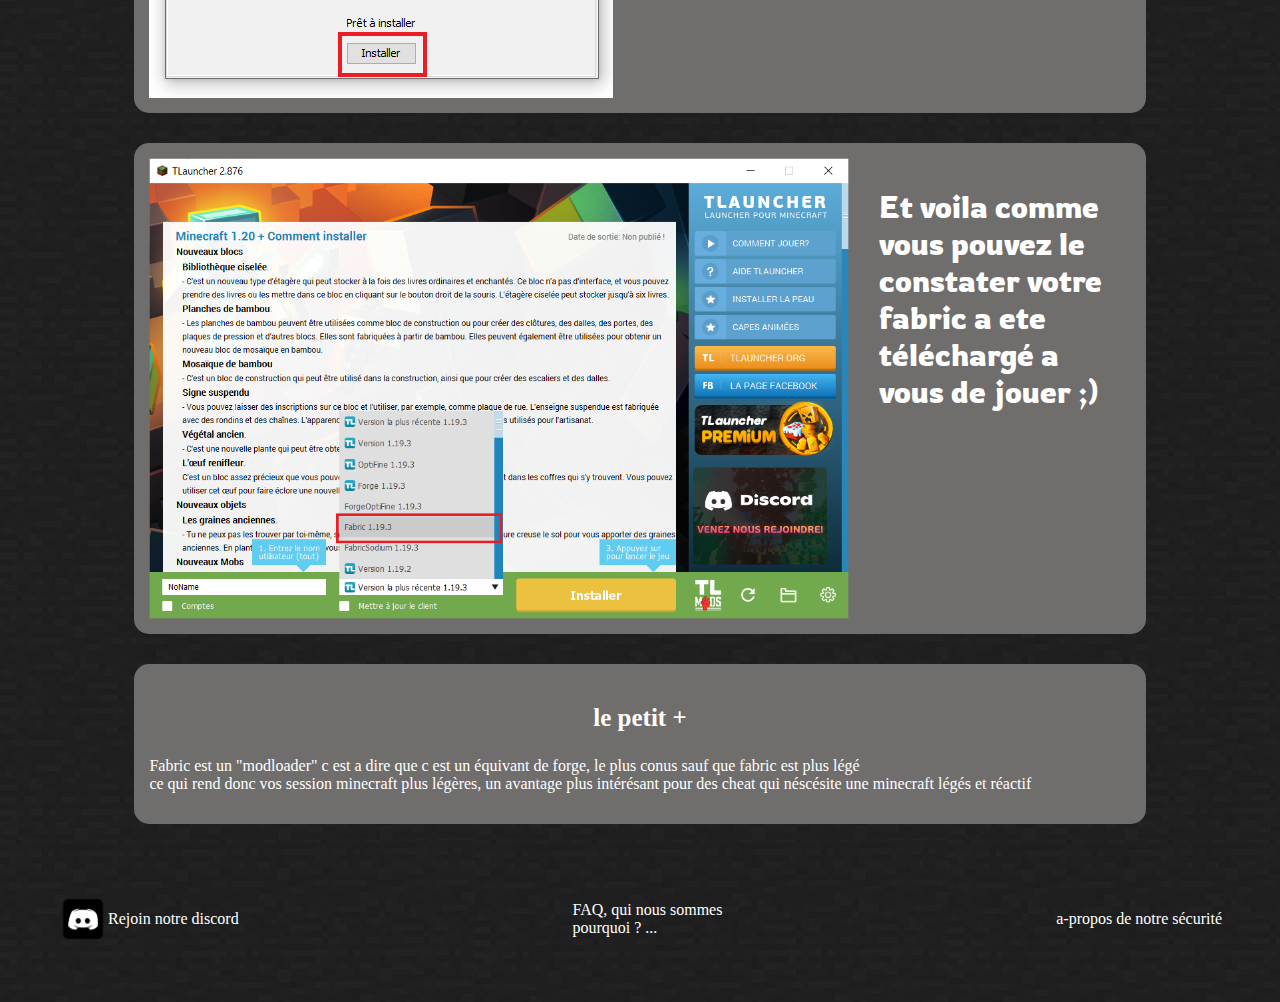
<file: installFabric.html>
<html lang="fr">
<head>
    <meta name="keyword" content="Minecraft, Fabric, tuto, Toturiel, Téléchargement">
    <meta name="description" content="Tutoriel comment installer Fabric pour minecraft toutes versions">  
    <link rel="shortcut icon" href="img-logo/farm.ico" type="image/x-icon">
    <link rel="preconnect" href="https://fonts.googleapis.com">
    <link rel="preconnect" href="https://fonts.gstatic.com" crossorigin>
    <link href="https://fonts.googleapis.com/css2?family=Rowdies&display=swap" rel="stylesheet">
    <link rel="stylesheet" href="css/style.css">
    <meta charset="UTF-8">
    <meta http-equiv="X-UA-Compatible" content="IE=edge">
    <meta name="viewport" content="width=device-width, initial-scale=1.0">
    <title>EzFarm</title>
</head>
<body>
    <header>
        <a href="index.html"><img src="img-logo/lo.png" width="200px" height="120px"></a>
        <nav class="tete">
            <button class="t" onclick="window.location.href='index.html'">Home</button>
            <button onclick="window.location.href='tuto.html'" class="t">Tuto d installation</button>
            <button onclick="window.location.href='securite.html'" class="t">Sécurité</button>
        </nav>
    </header>
    <main>
        <h1>Comment installer Fabric Minecraft</h1>
        <section>

            <div class="tabe">
                <div class="case">
                    <a href="" ><h2>Fabric All versions</h2></a>
                    <button onclick="window.location.href='https://www.clictune.com/hJ7Z'" class="btn">Télécharger</button>
                </div>
            </div>
            <p>vous pouvez aussi passer par le <a href="https://www.clictune.com/hJ7Z" target="_blank">Site officiel</a>, mais aucune vérification de sécurité n est effectuer de notre part. Deplus tu soutien le site en passant pour les lien vérifiés</p>
            
        </section>
        <section >
            <div class="tuto">
                <img src="imgTuto/fabric1.png" alt="image du setup de fabric " width="900px">
                <p class="txt">Double cliquez sur le setup fabric une fois télécharger.</p>   
            </div>
            <div class="tuto">
               <img src="imgTuto/fabric2c.png" alt="image tu panneaux de configuration de fabric" width="500px">
                <p class="txt">Une fois le setup lancé cette fenêtre va apparaitre, vous avez juste a selectionner la version voulus (dans le rectangle rouge) de votre fabric pour minecraft.</p>
            </div>
            <div class="tuto">
                <img src="imgTuto/fabric3c.png" alt="image d un luncher minecraft avec fabric d installer" width="700px">
                <p class="txt">Puis cliquer sur valider et patienté le temps de l installation</p>
            </div>
            <div class="tuto">
                <img src="imgTuto/fabric4.png" alt="image de tluncher avec fabric installer" width="700px">
                <p class="txt">Et voila comme vous pouvez le constater votre fabric a ete téléchargé a vous de jouer ;) </p>
            </div>
                
        </section>  
        <section class="petit">
            <h3>le petit +</h3>
           
            <p>Fabric est un "modloader" c est a dire que c est un équivant de forge, le plus conus sauf que fabric est plus légé <br> ce qui rend donc vos session minecraft plus légères, un avantage plus intérésant pour des cheat qui néscésite une minecraft légés et réactif </p>
        </section>
    </main>
    <footer>
        <div class="discord">
            <a href="https://discord.gg/wcfJ6wW9"><img src="img-logo/dis.png" alt="logo discord" width="50" height="50"></a>
            <a href="https://discord.gg/wcfJ6wW9">Rejoin notre discord</a>
        </div>
        <div class="faq">
            <a href="faq.html" class="f">FAQ, qui nous sommes <br>
            pourquoi ? ...</a>
        </div>
        <div class="secu">
            <a href="securite.html">a-propos de notre sécurité</a>
        </div>
    </footer>
</body>
</html>
</file>
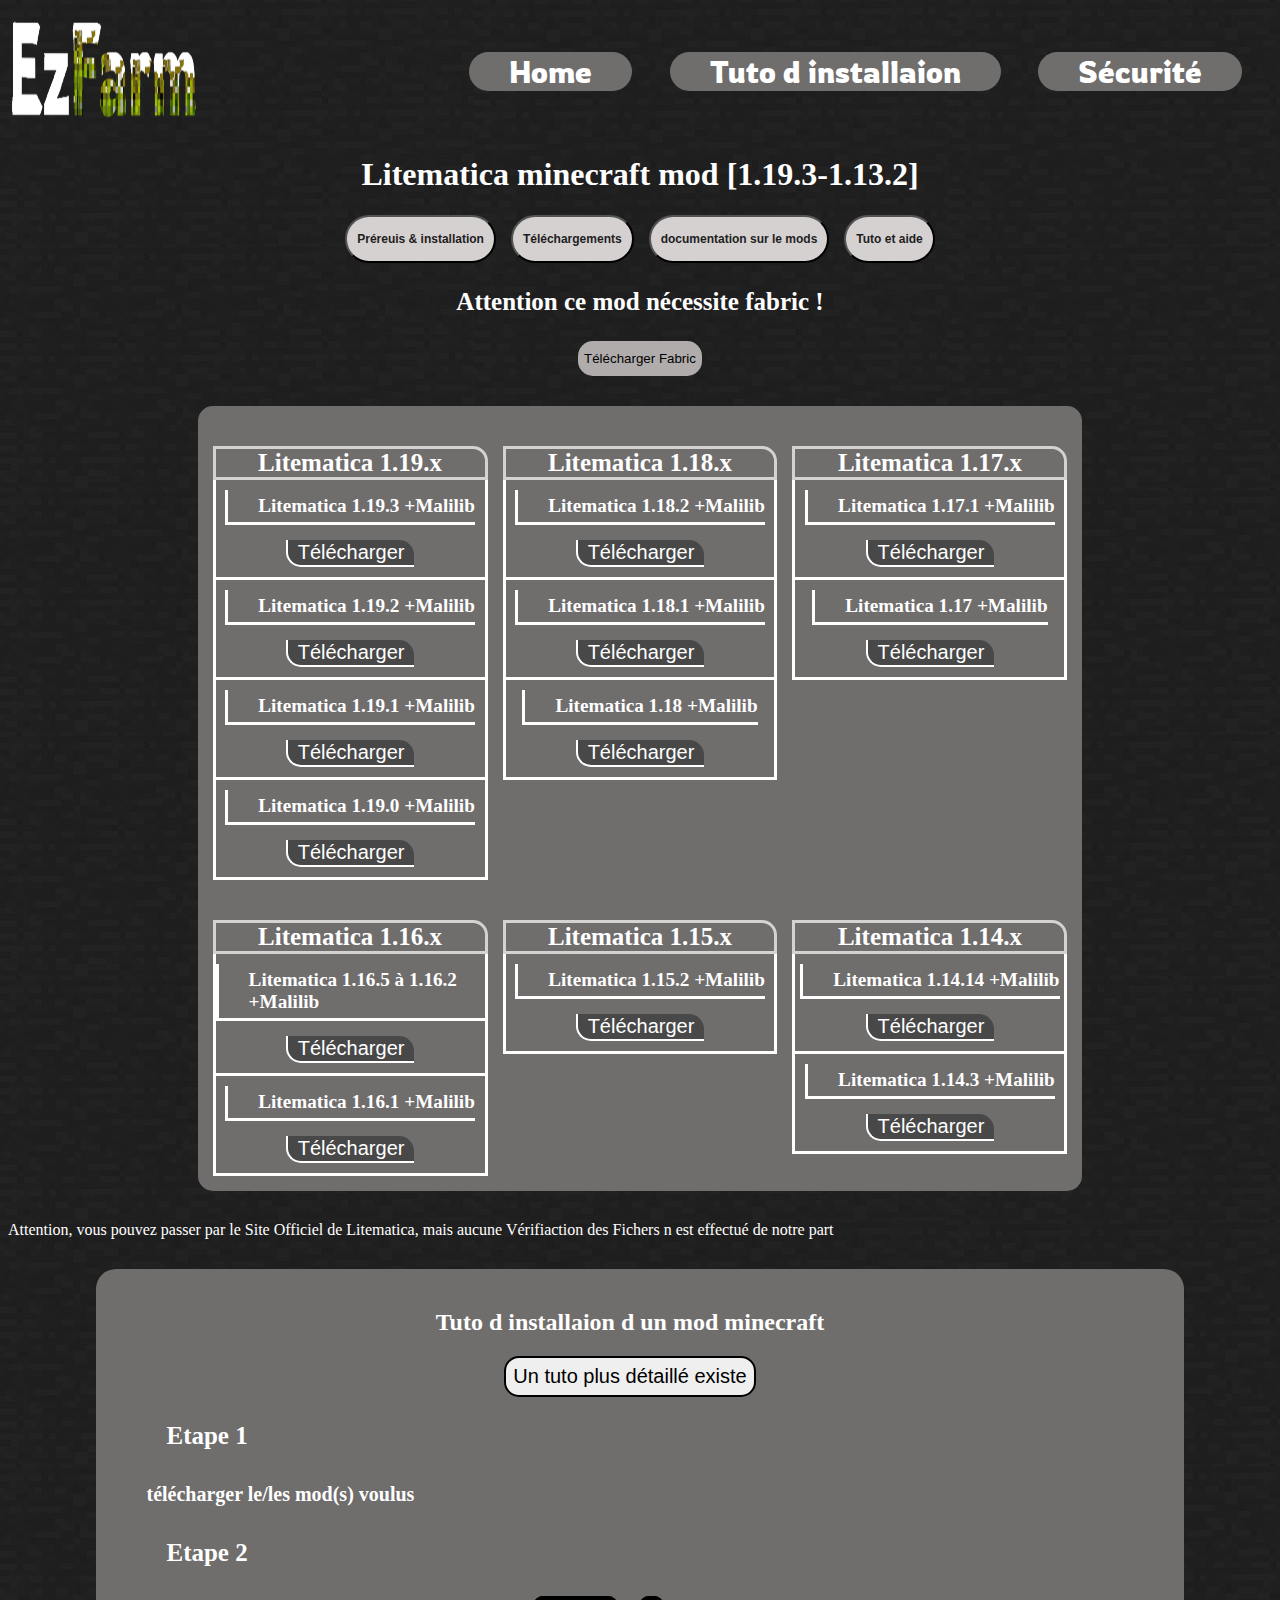
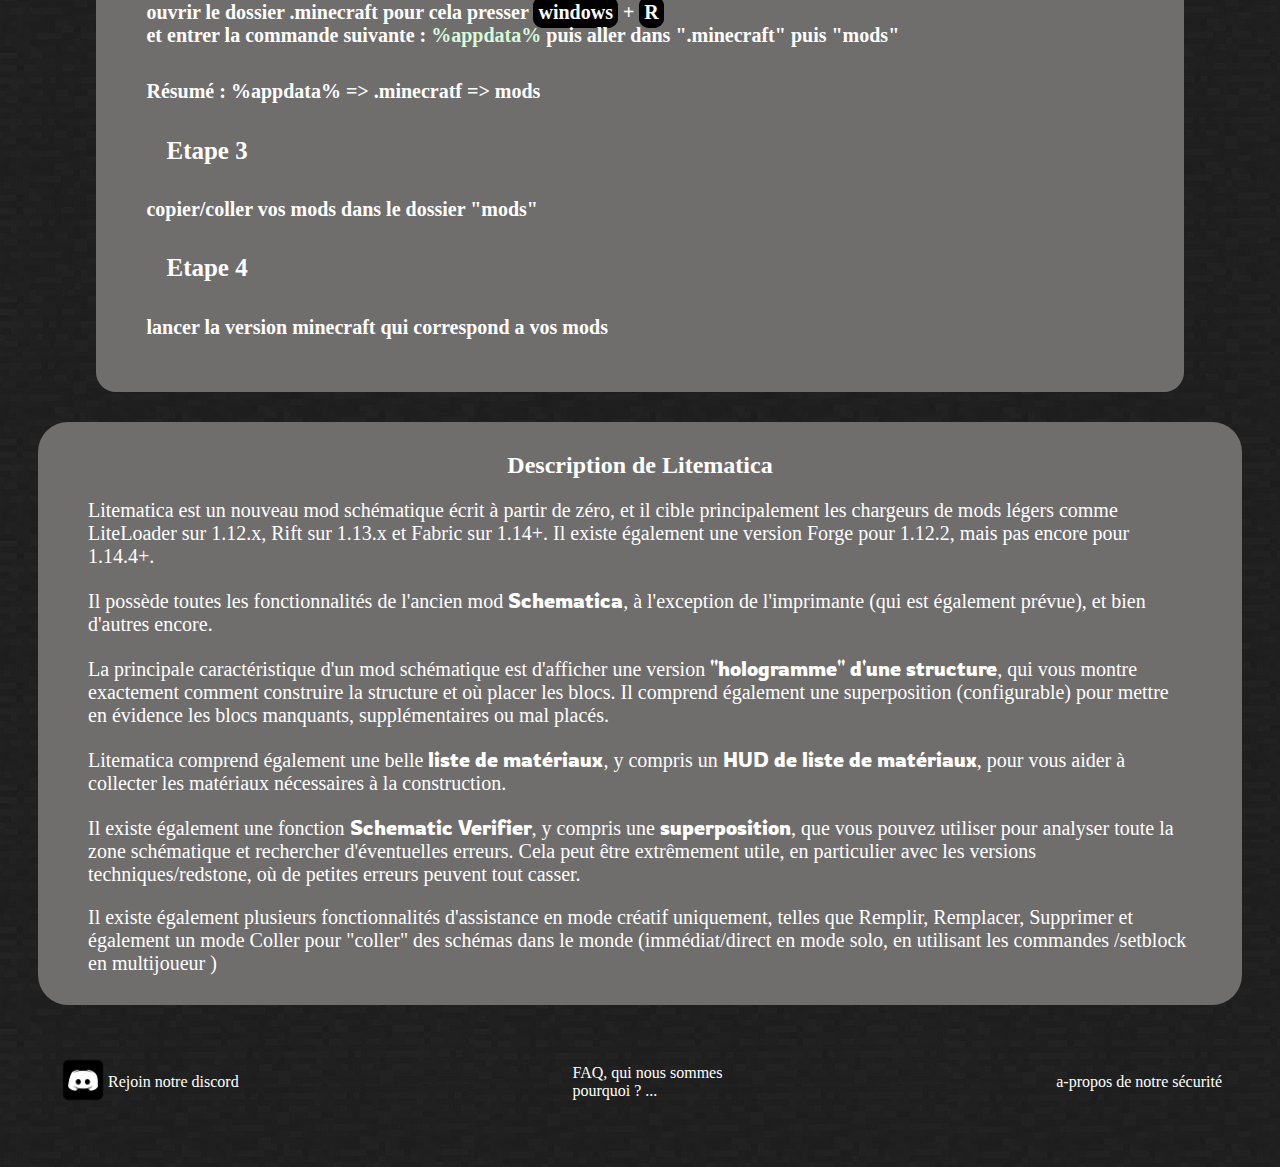
<file: litematica.html>
<!DOCTYPE html>
<html>
    <head>
        <meta name="keyword" content="Litematica, mods, Minecraft, Tutoriel, Téléchargements">
        <meta name="description" content="Tutoriel comment installer Litematica avec des liens de téléchargements sécuriés">
        <link rel="shortcut icon" href="img-logo/farm.ico" type="image/x-icon">
        <link rel="preconnect" href="https://fonts.googleapis.com">
    <link rel="preconnect" href="https://fonts.gstatic.com" crossorigin>
    <link href="https://fonts.googleapis.com/css2?family=Rowdies&display=swap" rel="stylesheet">
        <meta charset="UTF-8">
        <link rel="stylesheet" href="css/style.css">
        <link rel="stylesheet" href="css/">
    </head>
    <body>
        <header>
            <a href="index.html"><img src="img-logo/lo.png" width="200px" height="120px"></a>
            <nav class="tete">
                <button onclick="window.location.href='index.html'" class="t">Home</button>
                <button onclick="window.location.href='tuto.html'" class="t">Tuto d installaion</button>
                
                <button onclick="window.location.href='securite.html'" class="t">Sécurité</button>
                
            </nav>
        </header>
        <main>
            <h1 class="nm">Litematica minecraft mod [1.19.3-1.13.2]</h1>
            <nav class="modded">
                <button onclick="window.location.href='#pre'" class="btnMod"><h2 class="titre">Préreuis & installation</h2></button>
                <button onclick="window.location.href='#dwl'" class="btnMod"><h2 class="titre">Téléchargements</h2></button>
                <button onclick="window.location.href='#des'" class="btnMod"><h2 class="titre">documentation sur le mods</h2></button>
                <button onclick="window.location.href='#tuto'" class="btnMod"><h2 class="titre">Tuto et aide</h2></button>
            </nav>
            <section id="pre">
                <h3>Attention ce mod nécessite fabric ! </h3>
                <div class="cen">
                    <button class="btn" onclick="window.location.href='installFabric.html'">Télécharger Fabric</button>  
                </div>
                
            </section>
            <section class="table" id="dwl">
                <div>
                    <h3 class="type">Litematica 1.19.x</h3>
                    <div class="loot">
                        <div class="centre-haut">
                            <h4 class="ddd">Litematica 1.19.3 +Malilib</h4>  
                        </div>
                        <div class="centre-bas">
                            <button class="ddl" onclick="window.location.href='https://www.clictune.com/hFKo'">Télécharger</button>  
                        </div>
                        <div class="centre-haut">
                            <h4 class="ddd">Litematica 1.19.2 +Malilib</h4> 
                        </div>
                        <div class="centre-bas">
                            <button class="ddl" onclick="window.location.href='https://www.clictune.com/hFKn'">Télécharger</button>
                        </div>
                        <div class="centre-haut">
                            <h4 class="ddd">Litematica 1.19.1 +Malilib</h4>
                        </div>
                        <div class="centre-bas">
                            <button class="ddl" onclick="window.location.href='https://www.clictune.com/hFKm'">Télécharger</button>
                        </div>
                        <div class="centre-haut">
                            <h4 class="ddd">Litematica 1.19.0 +Malilib</h4>
                        </div>
                        <div class="centre-bas">
                            <button class="ddl" onclick="window.location.href='https://www.clictune.com/hFKl'">Télécharger</button>
                        </div>
                    </div>
                </div>
                <div>
                    <h3 class="type">Litematica 1.18.x</h3>
                    <div class="loot">
                        <div class="centre-haut">
                            <h4 class="ddd">Litematica 1.18.2 +Malilib</h4>
                        </div>
                        <div class="centre-bas">
                            <button class="ddl" onclick="window.location.href='https://www.clictune.com/hFKk'">Télécharger</button>
                        </div>
                        <div class="centre-haut">
                            <h4 class="ddd">Litematica 1.18.1 +Malilib</h4>
                        </div>
                        <div class="centre-bas">
                            <button class="ddl" onclick="window.location.href='https://www.clictune.com/hFKj'">Télécharger</button>
                        </div>
                        <div class="centre-haut">
                            <h4 class="ddd">Litematica 1.18 +Malilib</h4>
                        </div>
                        <div class="centre-bas">
                            <button class="ddl" onclick="window.location.href='https://www.clictune.com/hFKi'">Télécharger</button>
                        </div>
                    </div>
                </div>
                <div>
                    <h3 class="type">Litematica 1.17.x</h3>
                    <div class="loot">
                        <div class="centre-haut">
                            <h4 class="ddd">Litematica 1.17.1 +Malilib</h4>
                        </div>
                        <div class="centre-bas">
                            <button class="ddl" onclick="window.location.href='https://www.clictune.com/hFKh'">Télécharger</button>
                        </div>
                        <div class="centre-haut">
                            <h4 class="ddd">Litematica 1.17 +Malilib</h4>
                        </div>
                        <div class="centre-bas">
                            <button class="ddl" onclick="window.location.href='https://www.clictune.com/hFKg'">Télécharger</button>
                        </div>
                    </div>
                </div>
                <div>
                    <h3 class="type">Litematica 1.16.x</h3>
                    <div class="loot">
                        <div class="centre-haut">
                            <h4 class="ddd">Litematica 1.16.5 à 1.16.2 +Malilib</h4>
                        </div>
                        <div class="centre-bas">
                            <button class="ddl" onclick="window.location.href='https://www.clictune.com/hFKf'">Télécharger</button>
                        </div>
                        <div class="centre-haut">
                            <h4 class="ddd">Litematica 1.16.1 +Malilib</h4>
                        </div>
                        <div class="centre-bas">
                            <button class="ddl" onclick="window.location.href='https://www.clictune.com/hFKe'">Télécharger</button>
                        </div>
                    </div>
                </div>
                <div>
                    <h3 class="type">Litematica 1.15.x</h3>
                    <div class="loot">
                        <div class="centre-haut">
                            <h4 class="ddd">Litematica 1.15.2 +Malilib</h4>
                        </div>
                        <div class="centre-bas">
                            <button class="ddl" onclick="window.location.href='https://www.clictune.com/hFKd'">Télécharger</button>
                        </div>
                        
                    </div>
                </div>
                <div>
                    <h3 class="type">Litematica 1.14.x</h3>
                    <div class="loot">
                        <div class="centre-haut">
                            <h4 class="ddd">Litematica 1.14.14 +Malilib</h4>
                        </div>
                        <div class="centre-bas">
                            <button class="ddl" onclick="window.location.href='https://www.clictune.com/hFKc'">Télécharger</button>
                        </div>
                        <div class="centre-haut">
                            <h4 class="ddd">Litematica 1.14.3 +Malilib</h4>
                        </div>
                        <div class="centre-bas">
                            <button class="ddl" onclick="window.location.href='https://www.clictune.com/hFKb'">Télécharger</button>
                        </div>
                    </div>
                </div>
                </div>
                
            </section>
            <section>
                <p>Attention, vous pouvez passer par le <a href="https://www.clictune.com/hKzT">Site Officiel</a> de Litematica, mais aucune Vérifiaction des Fichers n est effectué de notre part</p>
            </section>
            <section class="tips" id="tuto">
                <h2>Tuto d installaion d un mod minecraft</h2>
                <div class="cen">
                    <button onclick="window.location.href='dlUnMod.html'" class="centerrr">Un tuto plus détaillé existe</button> 
                </div>
                <h3 class="tt">Etape 1 </h3>
                <h5 class="center">télécharger le/les mod(s) voulus</h5>
                <h3 class="tt">Etape 2</h3>
                <h5 class="center">ouvrir le dossier .minecraft pour cela presser <span class="touche">windows</span> + <span class="touche">R</span> <br>et entrer la commande suivante : <span class="important">%appdata%</span> puis aller dans ".minecraft" puis "mods"</h5>
                <h5 class="center">Résumé :<span class="important"></span> %appdata% => .minecratf => mods</h5>
                <h3 class="tt">Etape 3 </h3>
                <h5 class="center">copier/coller vos mods dans le dossier "mods" </h5>
                <h3 class="tt">Etape 4</h3>
                <h5 class="center">lancer la version minecraft qui correspond a vos mods</h5>
            </section>
            <section style="color:white; background-color: rgb(112, 109, 109); border-radius: 30px; margin-left: 30px; margin-right: 30px; padding-top: 10px; padding-bottom: 10px; margin-top: 30px;" id="des">
                <h2>Description de Litematica</h2>
                <p class="text">Litematica est un nouveau mod schématique écrit à partir de zéro, 
                    et il cible principalement les chargeurs de mods légers comme LiteLoader 
                    sur 1.12.x, Rift sur 1.13.x et Fabric sur 1.14+. Il existe également une version 
                    Forge pour 1.12.2, mais pas encore pour 1.14.4+.
                </p>
                <p class="text">Il possède toutes les fonctionnalités de l'ancien mod <strong> Schematica</strong>, à l'exception de l'imprimante (qui est également prévue), et bien d'autres encore.</p>
                <p class="text"> La principale caractéristique d'un mod  schématique est d'afficher une version <strong>"hologramme" d'une structure</strong>, qui vous montre exactement comment construire la structure et où placer les blocs. Il comprend également une superposition (configurable) pour mettre en évidence les blocs manquants, supplémentaires ou mal placés.</p>
                <p class="text">Litematica comprend également une belle <strong>liste de matériaux</strong>, y compris un <strong>HUD de liste de matériaux</strong>, pour vous aider à collecter les matériaux nécessaires à la construction.</p>
                <p class="text">Il existe également une fonction  <strong>Schematic Verifier</strong>, y compris une <strong>superposition</strong>, que vous pouvez utiliser pour analyser toute la zone schématique et rechercher d'éventuelles erreurs. Cela peut être extrêmement utile, en particulier avec les versions techniques/redstone, où de petites erreurs peuvent tout casser.</p>
                <p class="text">Il existe également plusieurs fonctionnalités d'assistance en mode créatif uniquement, telles que Remplir, Remplacer, Supprimer et également un mode Coller pour "coller" des schémas dans le monde (immédiat/direct en mode solo, en utilisant les commandes /setblock en multijoueur )</p>
               
            </section>
        </main>
        <footer>
            <div class="discord">
                <a href="https://discord.gg/wcfJ6wW9"><img src="img-logo/dis.png" alt="logo discord" width="50" height="50"></a>
                <a href="https://discord.gg/wcfJ6wW9">Rejoin notre discord</a>
            </div>
            <div class="faq">
                <a href="faq.html" class="f">FAQ, qui nous sommes <br>
                pourquoi ? ...</a>
            </div>
            <div class="secu">
                <a href="securite.html">a-propos de notre sécurité</a>
            </div>
        </footer>
        <script src="js/auxil.js"></script>
    </body>
</html>
</file>
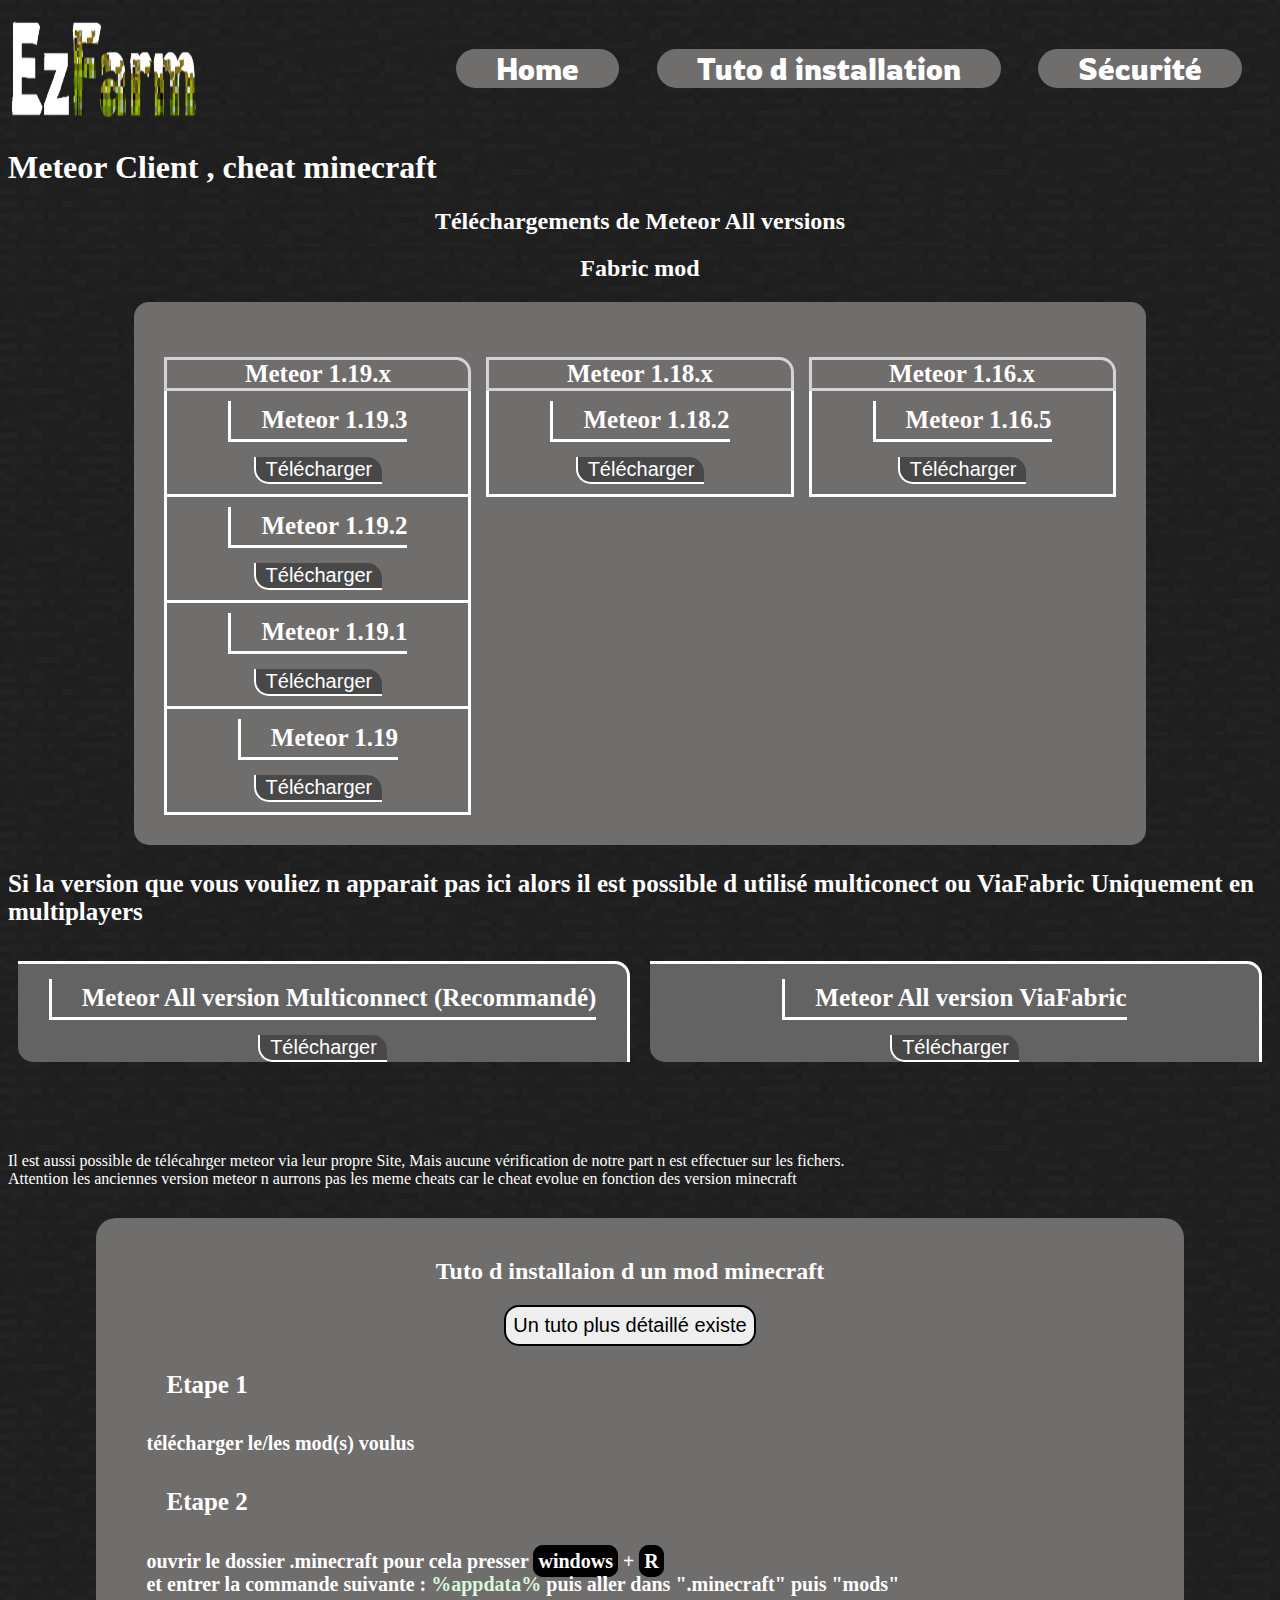
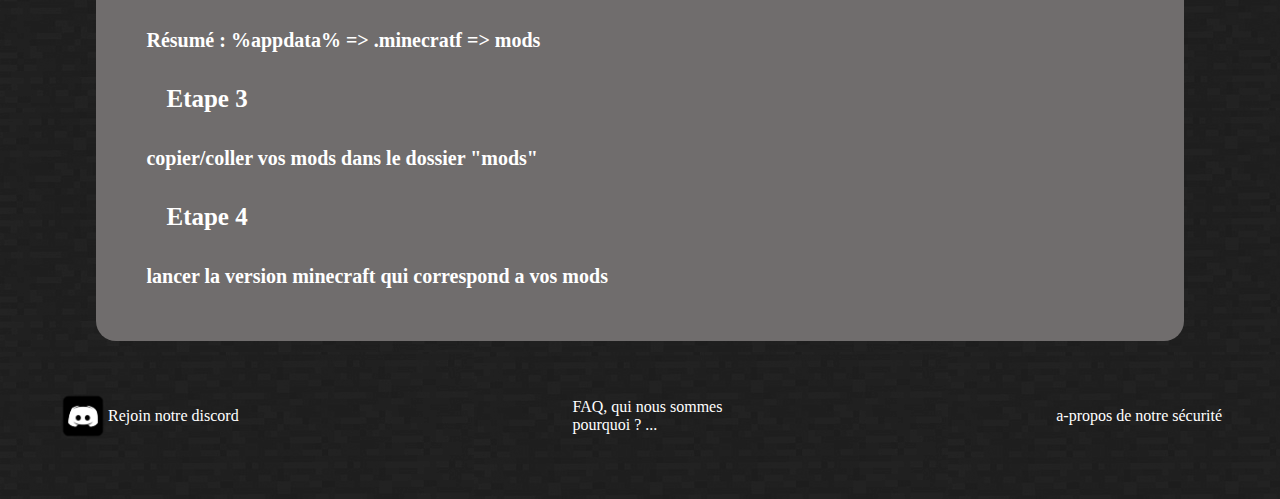
<file: meteor.html>
<html lang="fr">
<head>
    <link rel="shortcut icon" href="img-logo/farm.ico" type="image/x-icon">
    <meta name="keywords" content="miencraft, cheats, mods, Tuto, Meteor CLient">
    <meta name="description" content="Tutoriel comment installer Meteor toutes version avec lien de téléchargement Sécurisé">
    <link rel="preconnect" href="https://fonts.googleapis.com">
    <link rel="preconnect" href="https://fonts.gstatic.com" crossorigin>
    <link href="https://fonts.googleapis.com/css2?family=Rowdies&display=swap" rel="stylesheet">
    <link rel="stylesheet" href="css/style.css">
    <meta charset="UTF-8">
    <meta http-equiv="X-UA-Compatible" content="IE=edge">
    <meta name="viewport" content="width=device-width, initial-scale=1.0">
    <title>EzFarm</title>
</head>
<body>
    <header>
        <a href="index.html"><img src="img-logo/lo.png" width="200px" height="120px"></a>
        <nav class="tete">
            <button class="t" onclick="window.location.href='index.html'">Home</button>
            <button onclick="window.location.href='tuto.html'" class="t">Tuto d installation</button>
            <button onclick="window.location.href='securite.html'" class="t">Sécurité</button>
            
        </nav>
    </header>
    <main>
        <h1>Meteor Client , cheat minecraft</h1>
        <h2>Téléchargements de Meteor All versions</h2>
        <h2>Fabric mod</h2>
        <section class="shme">
            <div>
                <h3 class="type">Meteor 1.19.x</h3>
                <div class="loot">
                    <div class="centre-haut">
                        <h3 class="ddd">Meteor 1.19.3</h3>
                    </div>
                    <div class="centre-bas">
                        <button class="ddl" onclick='window.location.href="https://www.clictune.com/hJyR"'>Télécharger</button>
                    </div>
                    <div class="centre-haut">
                        <h3 class="ddd">Meteor 1.19.2</h3>
                    </div>
                    <div class="centre-bas">
                        <button class="ddl" onclick='window.location.href="https://www.clictune.com/hJyQ"'>Télécharger</button>
                    </div>
                    <div class="centre-haut">
                        <h3 class="ddd">Meteor 1.19.1</h3>
                    </div>
                    <div class="centre-bas">
                        <button class="ddl" onclick='window.location.href="https://www.clictune.com/hJyP"'>Télécharger</button>
                    </div>
                    <div class="centre-haut">
                        <h3 class="ddd">Meteor 1.19</h3>
                    </div>
                    <div class="centre-bas">
                        <button class="ddl" onclick='window.location.href="https://www.clictune.com/hJyS"'>Télécharger</button>
                    </div>
                </div>
            </div>
            <div>
                <h3 class="type">Meteor 1.18.x</h3>
                <div class="loot">
                    <div class="centre-haut">
                        <h3 class="ddd">Meteor 1.18.2</h3>
                    </div>
                    <div class="centre-bas">
                        <button class="ddl" onclick='window.location.href="https://www.clictune.com/hJyO"'>Télécharger</button>
                    </div>
                </div>
            </div>
            <div>
                <h3 class="type">Meteor 1.16.x</h3>
                <div class="loot">
                    <div class="centre-haut">
                        <h3 class="ddd">Meteor 1.16.5</h3>
                    </div>
                    <div class="centre-bas">
                        <button class="ddl" onclick='window.location.href="https://www.clictune.com/hJyN"'>Télécharger</button>
                    </div>
                </div>
            </div>
        </section>
        <section>
            <h3>Si la version que vous vouliez n apparait pas ici alors il est possible d utilisé multiconect ou ViaFabric Uniquement en multiplayers</h3>
            <div class="tow">
                <div class="dll">
                    <h3 class="ddd">Meteor All version Multiconnect (Recommandé)</h3>
                    <button class="ddl" onclick='window.location.href="https://www.clictune.com/hJyL"'>Télécharger</button>
                </div>
                <div class="dll">
                    <h3 class="ddd">Meteor All version ViaFabric</h3>
                    <button class="ddl" onclick='window.location.href="https://www.clictune.com/hJyM"'>Télécharger</button>
                </div>
            </div>
            
        </section>
        <section>
            <p>Il est aussi possible de télécahrger meteor via leur propre <a href="https://www.clictune.com/hKzZ" target="_blank">Site</a>, Mais aucune vérification de notre part n est effectuer sur les fichers. <br>
            Attention les anciennes version meteor n aurrons pas les meme cheats car le cheat evolue en fonction des version minecraft</p>
        </section>
        <section class="tips" id="tuto">
            <h2>Tuto d installaion d un mod minecraft</h2>
           <div class="cen">
               <button onclick="window.location.href='dlUnMod.html'" class="centerrr">Un tuto plus détaillé existe</button> 
           </div>
           <h3 class="tt">Etape 1 </h3>
            <h5 class="center">télécharger le/les mod(s) voulus</h5>
           <h3 class="tt">Etape 2</h3>
           <h5 class="center">ouvrir le dossier .minecraft pour cela presser <span class="touche">windows</span> + <span class="touche">R</span> <br>et entrer la commande suivante : <span class="important">%appdata%</span> puis aller dans ".minecraft" puis "mods"</h5>
           <h5 class="center">Résumé :<span class="important"></span> %appdata% => .minecratf => mods</h5>
           <h3 class="tt">Etape 3 </h3>
           <h5 class="center">copier/coller vos mods dans le dossier "mods" </h5>
           <h3 class="tt">Etape 4</h3>
           <h5 class="center">lancer la version minecraft qui correspond a vos mods</h5>
       </section>
    </main>
    <footer>
        <div class="discord">
            <a href="https://discord.gg/wcfJ6wW9"><img src="img-logo/dis.png" alt="logo discord" width="50" height="50"></a>
            <a href="https://discord.gg/wcfJ6wW9">Rejoin notre discord</a>
        </div>
        <div class="faq">
            <a href="faq.html" class="f">FAQ, qui nous sommes <br>
            pourquoi ? ...</a>
        </div>
        <div class="secu">
            <a href="securite.html">a-propos de notre sécurité</a>
        </div>
    </footer>
</body>
</html>
</file>
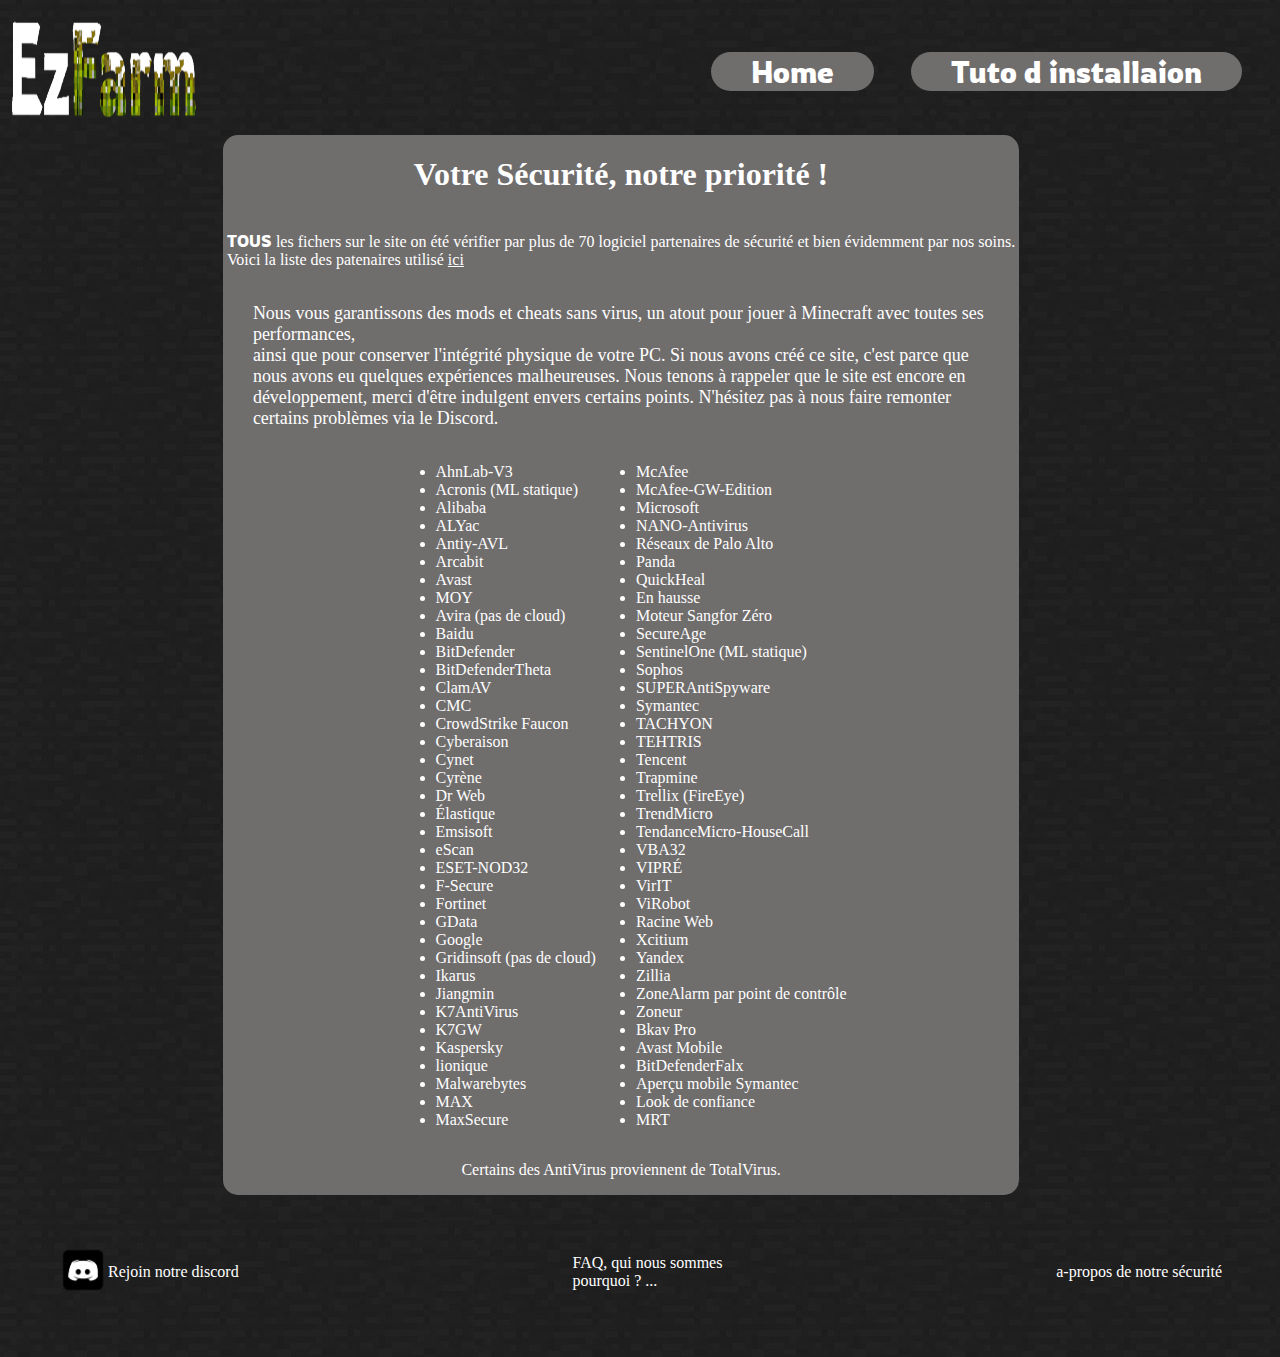
<file: securite.html>
<!DOCTYPE html>
<html lang="fr">
<head>
    <meta name="keyword" content="EzFarm , sécurité , AntiVirus">
    <meta name="descrition" content="Page de EzFarm pour Décrire le niveaux de Sécurité du site , ces procédés">
    <link rel="shortcut icon" href="img-logo/farm.ico" type="image/x-icon">
    <link rel="preconnect" href="https://fonts.googleapis.com">
    <link rel="preconnect" href="https://fonts.gstatic.com" crossorigin>
    <link href="https://fonts.googleapis.com/css2?family=Rowdies&display=swap" rel="stylesheet">
    <link rel="stylesheet" href="css/style.css">
    <link rel="stylesheet" href="css/styledeux.css">
    <meta charset="UTF-8">
    <meta http-equiv="X-UA-Compatible" content="IE=edge">
    <meta name="viewport" content="width=device-width, initial-scale=1.0">
    <title>EzFarm</title>
</head>
<body>
    <header>
        <a href="index.html"><img src="img-logo/lo.png" width="200px" height="120px"></a>
        <nav class="tete">
            <button onclick="window.location.href='index.html'" class="t">Home</button>
            <button onclick="window.location.href='tuto.html'" class="t">Tuto d installaion</button>
        </nav>
    </header>
    <main>
        <section class="box">
            <h1>Votre Sécurité, notre priorité !</h1>
            <p>
                <strong>TOUS</strong> les fichers sur le site on été vérifier par plus de 70 logiciel partenaires de sécurité
                et bien évidemment par nos soins.<br>
                Voici la liste des patenaires utilisé <a href="#table" style="text-decoration: underline;">ici</a>
            </p>
            <p class="tct">
                Nous vous garantissons des mods et cheats sans virus, un atout pour jouer à Minecraft avec toutes ses performances, <br>
                ainsi que pour conserver l'intégrité physique de votre PC. Si nous avons créé ce site, c'est parce que nous avons eu
                 quelques expériences malheureuses. Nous tenons à rappeler que le site est encore en développement, merci d'être indulgent
                  envers certains points. N'hésitez pas à nous faire remonter certains problèmes via le Discord.
                <br>
                
            </p>
            <div class="conteneurs" id="table">
            <ul>
                <li>AhnLab-V3</li>
                <li>Acronis (ML statique)</li>
                <li>Alibaba</li>
                <li>ALYac</li>
                <li>Antiy-AVL</li>
                <li>Arcabit</li>
                <li>Avast</li>
                <li>MOY</li>
                <li>Avira (pas de cloud)</li>
                <li>Baidu</li>
                <li>BitDefender</li>
                <li>BitDefenderTheta</li>
                <li>ClamAV</li>
                <li>CMC</li>
                <li>CrowdStrike Faucon</li>
                <li>Cyberaison</li>
                <li>Cynet</li>
                <li>Cyrène</li>
                <li>Dr Web</li>
                <li>Élastique</li>
                <li>Emsisoft</li>
                <li>eScan</li>
                <li>ESET-NOD32</li>
                <li>F-Secure</li>
                <li>Fortinet</li>
                <li>GData</li>
                <li>Google</li>
                <li>Gridinsoft (pas de cloud)</li>
                <li>Ikarus</li>
                <li>Jiangmin</li>
                <li>K7AntiVirus</li>
                <li>K7GW</li>
                <li>Kaspersky</li>
                <li>lionique</li>
                <li>Malwarebytes</li>
                <li>MAX</li>
                <li>MaxSecure</li>
            </ul>
            <ul>
                
                <li>McAfee</li>
                <li>McAfee-GW-Edition</li>
                <li>Microsoft</li>
                <li>NANO-Antivirus</li>
                <li>Réseaux de Palo Alto</li>
                <li>Panda</li>
                <li>QuickHeal</li>
                <li>En hausse</li>
                <li>Moteur Sangfor Zéro</li>
                <li>SecureAge</li>
                <li>SentinelOne (ML statique)</li>
                <li>Sophos</li>
                <li>SUPERAntiSpyware</li>
                <li>Symantec</li>
                <li>TACHYON</li>
                <li>TEHTRIS</li>
                <li>Tencent</li>
                <li>Trapmine</li>
                <li>Trellix (FireEye)</li>
                <li>TrendMicro</li>
                <li>TendanceMicro-HouseCall</li>
                <li>VBA32</li>
                <li>VIPRÉ</li>
                <li>VirIT</li>
                <li>ViRobot</li>
                <li>Racine Web</li>
                <li>Xcitium</li>
                <li>Yandex</li>
                <li>Zillia</li>
                <li>ZoneAlarm par point de contrôle</li>
                <li>Zoneur</li>
                <li>Bkav Pro</li>
                <li>Avast Mobile</li>
                <li>BitDefenderFalx</li>
                <li>Aperçu mobile Symantec</li>
                <li>Look de confiance</li>
                <li>MRT</li>
            </ul>
            </div>
            <p>Certains des AntiVirus proviennent de<a href="https://www.virustotal.com/gui/file/fafafe5d62b541c93f61a1c0cd7a3f7a1437c1f1e57a6661b80d16fbc8811c3d" target="_blank"> TotalVirus.</a></p>
        </section>
        <section class="box">

        </section>
    </main>
    <footer>
        <div class="discord">
            <a href="https://discord.gg/wcfJ6wW9"><img src="img-logo/dis.png" alt="logo discord" width="50" height="50"></a>
            <a href="https://discord.gg/wcfJ6wW9">Rejoin notre discord</a>
        </div>
        <div class="faq">
            <a href="faq.html" class="f">FAQ, qui nous sommes <br>
            pourquoi ? ...</a>
        </div>
        <div class="secu">
            <a href="securite.html">a-propos de notre sécurité</a>
        </div>
    </footer>
</body>
</html>
</file>
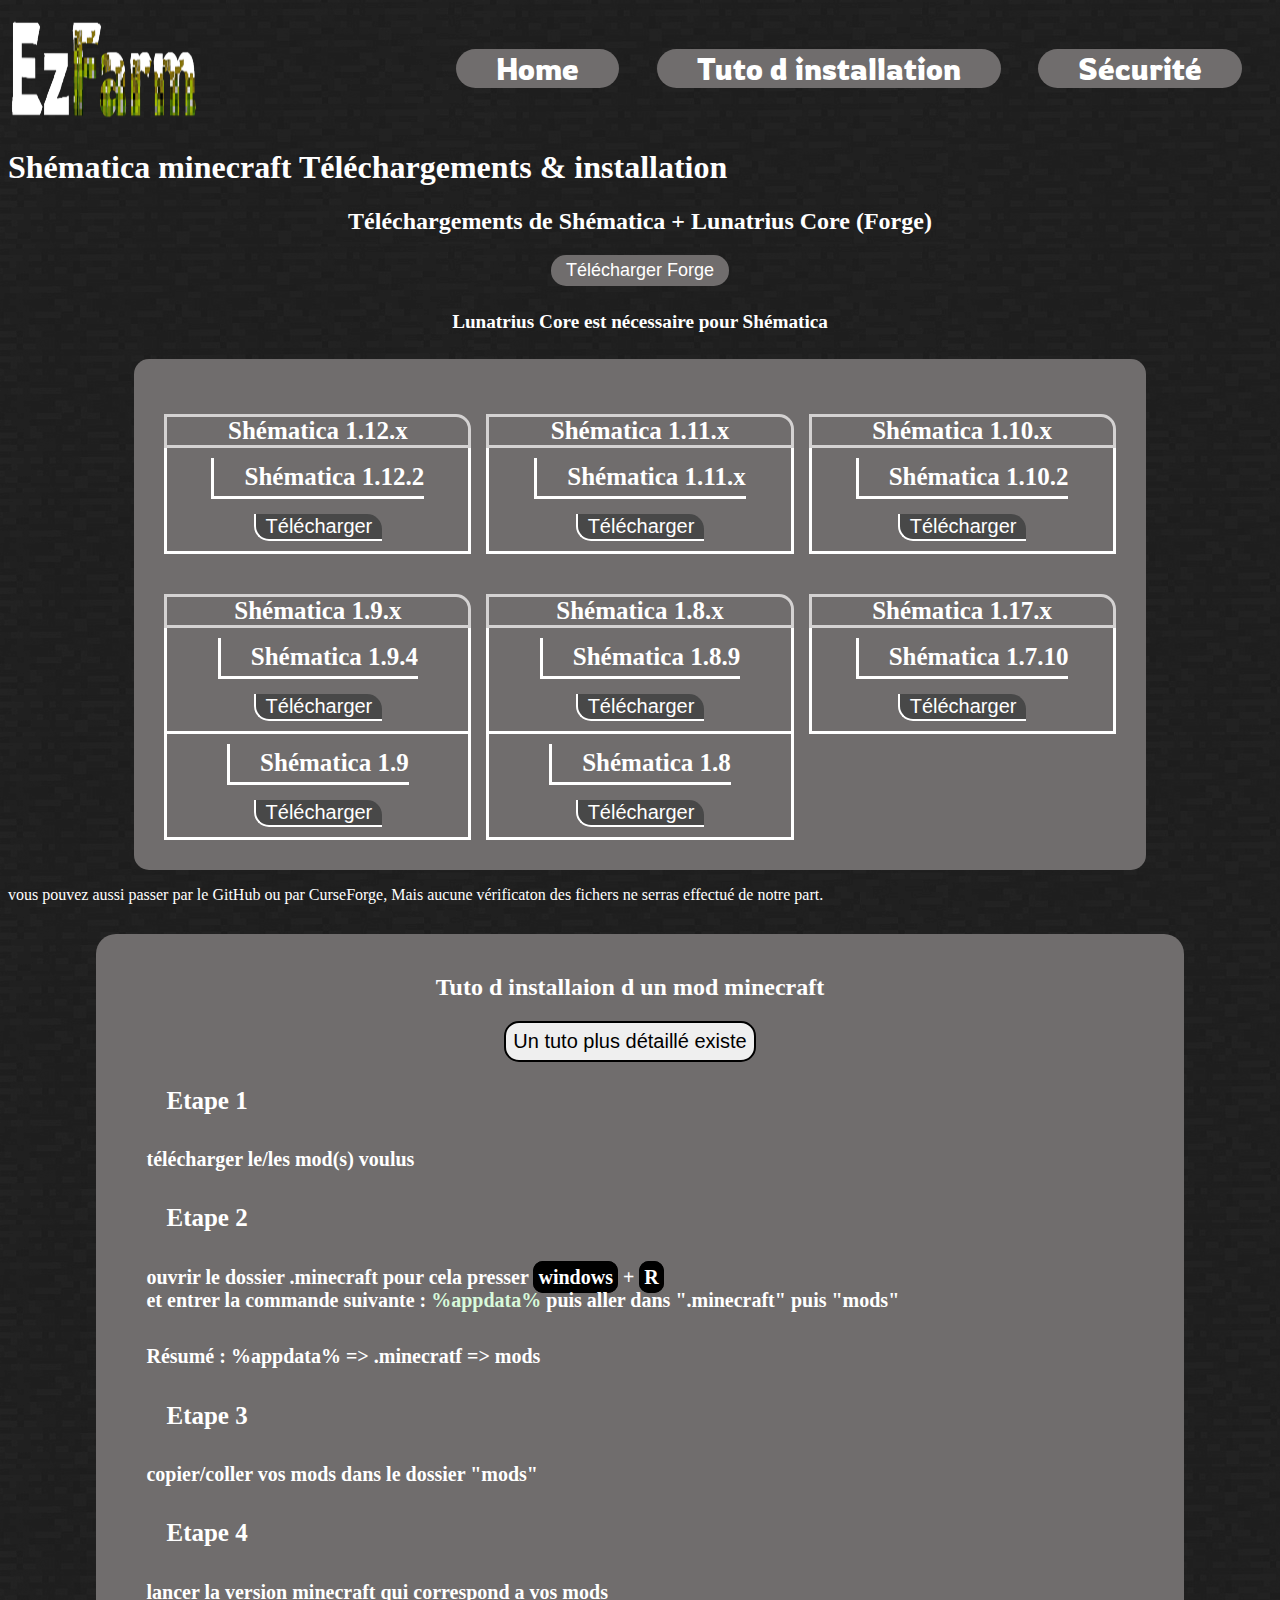
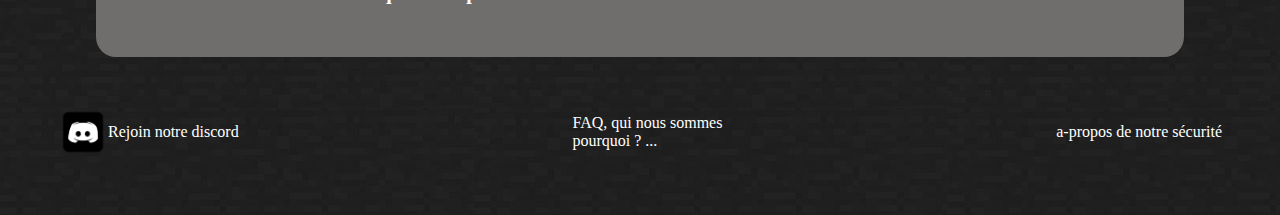
<file: shematica.html>
<html lang="fr">
<head>
    <link rel="shortcut icon" href="img-logo/farm.ico" type="image/x-icon">
    <meta name="keyword" content="miencraft, Shélatuca, mods, Tuto, Tutoriel, Téléchargements">
    <meta name="description" content="Tutoriel comment installer Shématica et le télécharger avec des liens sécurisés">
    <link rel="preconnect" href="https://fonts.googleapis.com">
    <link rel="preconnect" href="https://fonts.gstatic.com" crossorigin>
    <link href="https://fonts.googleapis.com/css2?family=Rowdies&display=swap" rel="stylesheet">
    <link rel="stylesheet" href="css/style.css">
    <meta charset="UTF-8">
    <meta http-equiv="X-UA-Compatible" content="IE=edge">
    <meta name="viewport" content="width=device-width, initial-scale=1.0">
    <title>EzFarm</title>
</head>
<body>
    <header>
        <a href="index.html"><img src="img-logo/lo.png" width="200px" height="120px" alt="Logo de ezFarm"></a>
        <nav class="tete">
            <button class="t" onclick="window.location.href='index.html'">Home</button>
            <button onclick="window.location.href='tuto.html'" class="t">Tuto d installation</button>
            <button onclick="window.location.href='securite.html'" class="t">Sécurité</button>
        </nav>
    </header>
    <main>
        <h1>Shématica minecraft Téléchargements & installation</h1>
        <h2>Téléchargements de Shématica + Lunatrius Core (Forge)</h2>
        <div class="cent"><button class="forge" onclick='window.location.href="Forge.html"'>Télécharger Forge</button></div>
        
        <h4>Lunatrius Core est nécessaire pour Shématica</h4>
        <section class="shme">

            <div>
                <h3 class="type">Shématica 1.12.x</h3>
                <div class="loot">
                    <div class="centre-haut">
                        <h3 class="ddd">Shématica 1.12.2</h3>
                    </div>
                    <div class="centre-bas">
                        <button class="ddl" onclick='window.location.href="https://www.clictune.com/hGXZ"'>Télécharger</button>
                    </div>
                </div>
            </div>
            <div>
                <h3 class="type">Shématica 1.11.x</h3>
                <div class="loot">
                    <div class="centre-haut">
                        <h3 class="ddd">Shématica 1.11.x</h3>
                    </div>
                    <div class="centre-bas">
                        <button class="ddl" onclick='window.location.href="https://www.clictune.com/hGXY"'>Télécharger</button>
                    </div>
                </div>
            </div>
            <div>
                <h3 class="type">Shématica 1.10.x</h3>
                <div class="loot">
                    <div class="centre-haut">
                        <h3 class="ddd">Shématica 1.10.2</h3>
                    </div>
                    <div class="centre-bas">
                        <button class="ddl" onclick='window.location.href="https://www.clictune.com/hGXX"'>Télécharger</button>
                    </div>
                </div>
            </div>
            <div>
                <h3 class="type">Shématica 1.9.x</h3>
                <div class="loot">
                    <div class="centre-haut">
                        <h3 class="ddd">Shématica 1.9.4</h3>
                    </div>
                    <div class="centre-bas">
                        <button class="ddl" onclick='window.location.href="https://www.clictune.com/hGXW"'>Télécharger</button>
                    </div>
                    <div class="centre-haut">
                        <h3 class="ddd">Shématica 1.9</h3>
                    </div>
                    <div class="centre-bas">
                        <button class="ddl" onclick="window.location.href='https://www.clictune.com/hGXV'">Télécharger</button>
                    </div>
                </div>
            </div>
            <div>
                <h3 class="type">Shématica 1.8.x</h3>
                <div class="loot">
                    <div class="centre-haut">
                        <h3 class="ddd">Shématica 1.8.9</h3>
                    </div>
                    <div class="centre-bas">
                        <button class="ddl" onclick="window.location.href='https://www.clictune.com/hGXU'">Télécharger</button>
                    </div>
                    <div class="centre-haut">
                        <h3 class="ddd">Shématica 1.8</h3>
                    </div>
                    <div class="centre-bas">
                        <button class="ddl" onclick="window.location.href='https://www.clictune.com/hGXT'">Télécharger</button>
                    </div>
                </div>
            </div>
            <div>
                <h3 class="type">Shématica 1.17.x</h3>
                <div class="loot">
                    <div class="centre-haut">
                        <h3 class="ddd">Shématica 1.7.10</h3>
                    </div>
                    <div class="centre-bas">
                        <button class="ddl" onclick="window.location.href='https://www.clictune.com/hGXS'">Télécharger</button>
                    </div>
                </div>
            </div>
        </section>
        <section>
            <p>vous pouvez aussi passer par le <a href=" https://www.clictune.com/hH0d">GitHub</a> ou par <a href="https://www.clictune.com/hH09">CurseForge</a>, Mais aucune vérificaton des fichers ne serras effectué de notre part.</p>
        </section>
        <section class="tips" id="tuto">
            <h2>Tuto d installaion d un mod minecraft</h2>
           <div class="cen">
               <button onclick="window.location.href='dlUnMod.html'" class="centerrr">Un tuto plus détaillé existe</button> 
           </div>
           <h3 class="tt">Etape 1 </h3>
            <h5 class="center">télécharger le/les mod(s) voulus</h5>
           <h3 class="tt">Etape 2</h3>
           <h5 class="center">ouvrir le dossier .minecraft pour cela presser <span class="touche">windows</span> + <span class="touche">R</span> <br>et entrer la commande suivante : <span class="important">%appdata%</span> puis aller dans ".minecraft" puis "mods"</h5>
           <h5 class="center">Résumé :<span class="important"></span> %appdata% => .minecratf => mods</h5>
           <h3 class="tt">Etape 3 </h3>
           <h5 class="center">copier/coller vos mods dans le dossier "mods" </h5>
           <h3 class="tt">Etape 4</h3>
           <h5 class="center">lancer la version minecraft qui correspond a vos mods</h5>
       </section>
    </main>
    <footer>
        <div class="discord">
            <a href="https://discord.gg/wcfJ6wW9"><img src="img-logo/dis.png" alt="logo discord" width="50" height="50"></a>
            <a href="https://discord.gg/wcfJ6wW9">Rejoin notre discord</a>
        </div>
        <div class="faq">
            <a href="faq.html" class="f">FAQ, qui nous sommes <br>
            pourquoi ? ...</a>
        </div>
        <div class="secu">
            <a href="securite.html">a-propos de notre sécurité</a>
        </div>
    </footer>
</body>
</html>
</file>
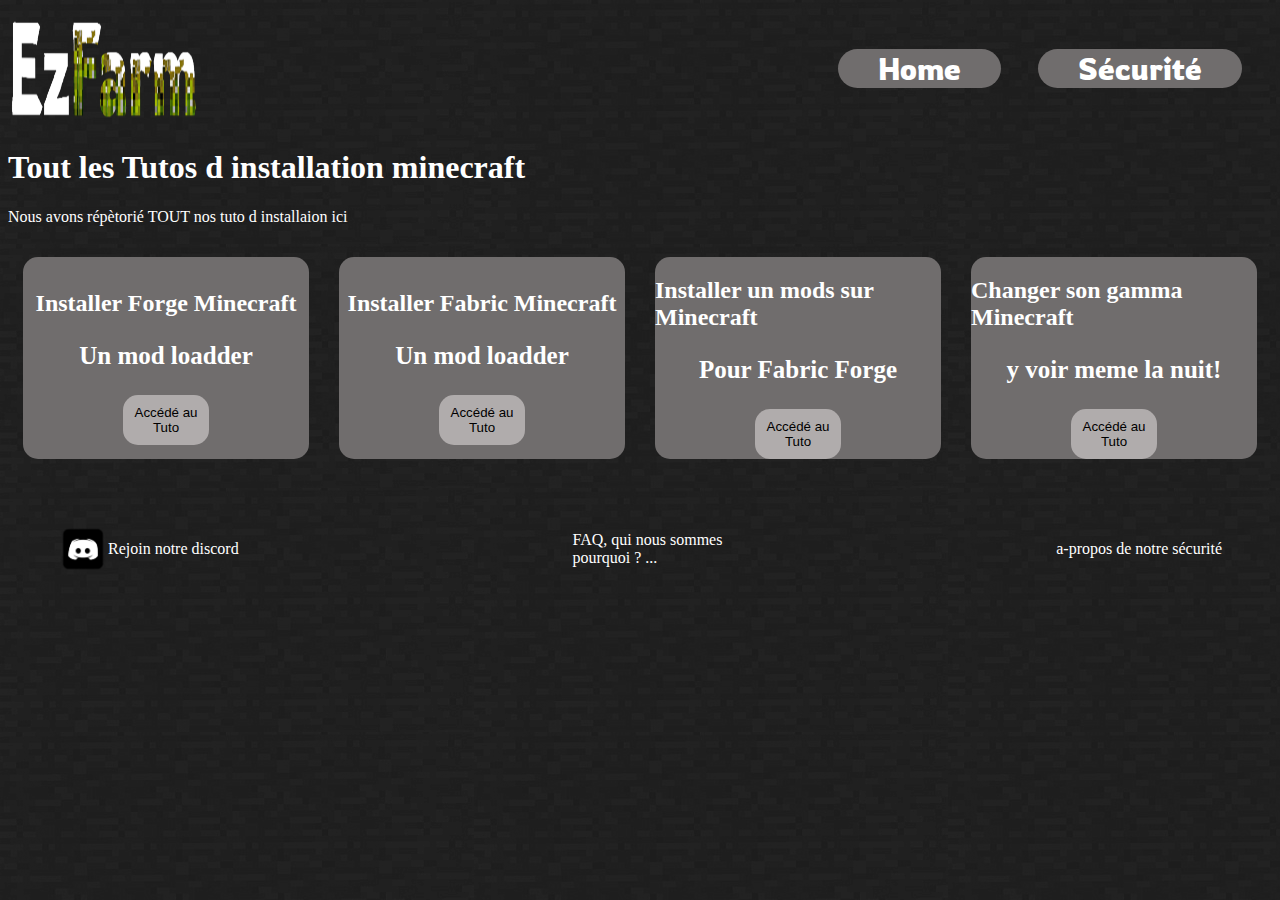
<file: tuto.html>
<html lang="fr">
<head>
    <meta name="keywords" content="Tuto, Tutoriel , minecraft , Forge , Fabric"> 
    <meta name="description" content="Page accueil de tout les tutoriel de EzFarm"> 
    <link rel="shortcut icon" href="img-logo/farm.ico" type="image/x-icon">
    <link rel="preconnect" href="https://fonts.googleapis.com">
    <link rel="preconnect" href="https://fonts.gstatic.com" crossorigin>
    <link href="https://fonts.googleapis.com/css2?family=Rowdies&display=swap" rel="stylesheet">
    <link rel="stylesheet" href="css/style.css">
    <meta name="viewport" content="width=device-width, initial-scale=1.0">
    <meta charset="UTF-8">
    <meta http-equiv="X-UA-Compatible" content="IE=edge">
    <meta name="viewport" content="width=device-width, initial-scale=1.0">
    <title>EzFarm</title>
</head>
<body>
    <header>
        <a href="index.html"><img src="img-logo/lo.png" width="200px" height="120px"></a>
        <nav class="tete">
            <button onclick="window.location.href='index.html'" class="t">Home</button>
            
            <button onclick="window.location.href='securite.html'" class="t">Sécurité</button>
            
        </nav>
    </header>
    <main>
        <h1>Tout les Tutos d installation minecraft </h1>
        <section>
            <p>Nous avons répètorié TOUT nos tuto d installaion ici </p>
        </section>
        <section class="TutoAll">
            <div class="cares">
                <div>
                    <h2>Installer Forge Minecraft</h2>
                    <h3>Un mod loadder </h3>   
                </div>
                <button onclick="window.location.href='forge.html'" class="btn">Accédé au Tuto</button>
            </div>
            <div class="cares">
                <div>
                    <h2>Installer Fabric Minecraft</h2>
                    <h3>Un mod loadder </h3>   
                </div>
                <button onclick="window.location.href='installFabric.html'" class="btn">Accédé au Tuto</button>
            </div>
            <div class="cares">
                <div>
                    <h2>Installer un mods sur Minecraft</h2>
                    <h3>Pour Fabric Forge</h3>
                </div>
                
                <button onclick="window.location.href='dlUnMod.html'" class="btn">Accédé au Tuto</button>
            </div>
            <div class="cares">
                <div>
                    <h2>Changer son gamma Minecraft</h2>
                    <h3> y voir meme la nuit!</h3>
                </div>
                
                <button onclick="window.location.href='gamma.html'" class="btn">Accédé au Tuto</button>
            </div>
        </section>
    </main>
    <footer>
        <div class="discord">
            <a href="https://discord.gg/wcfJ6wW9"><img src="img-logo/dis.png" alt="logo discord" width="50" height="50"></a>
            <a href="https://discord.gg/wcfJ6wW9">Rejoin notre discord</a>
        </div>
        <div class="faq">
            <a href="faq.html" class="f">FAQ, qui nous sommes <br>
            pourquoi ? ...</a>
        </div>
        <div class="secu">
            <a href="securite.html">a-propos de notre sécurité</a>
        </div>
    </footer>
</body>
</html>
</file>
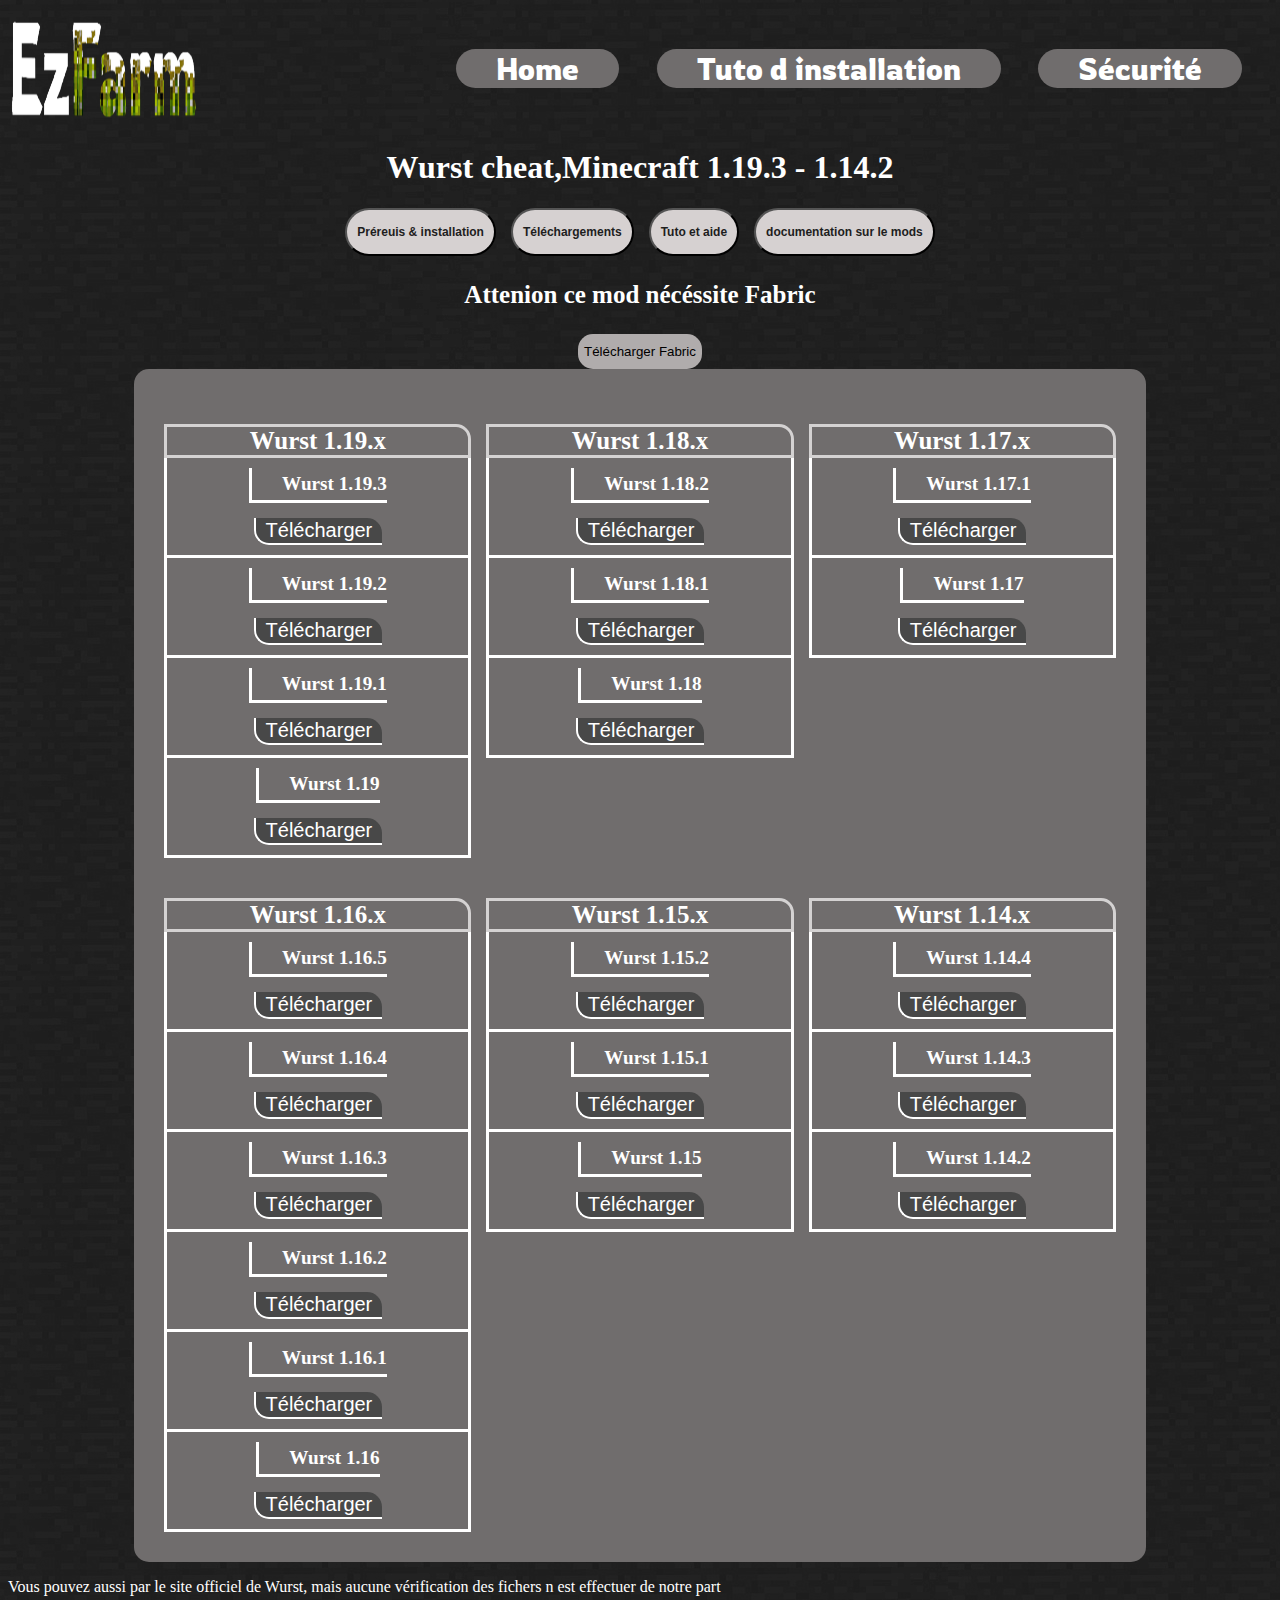
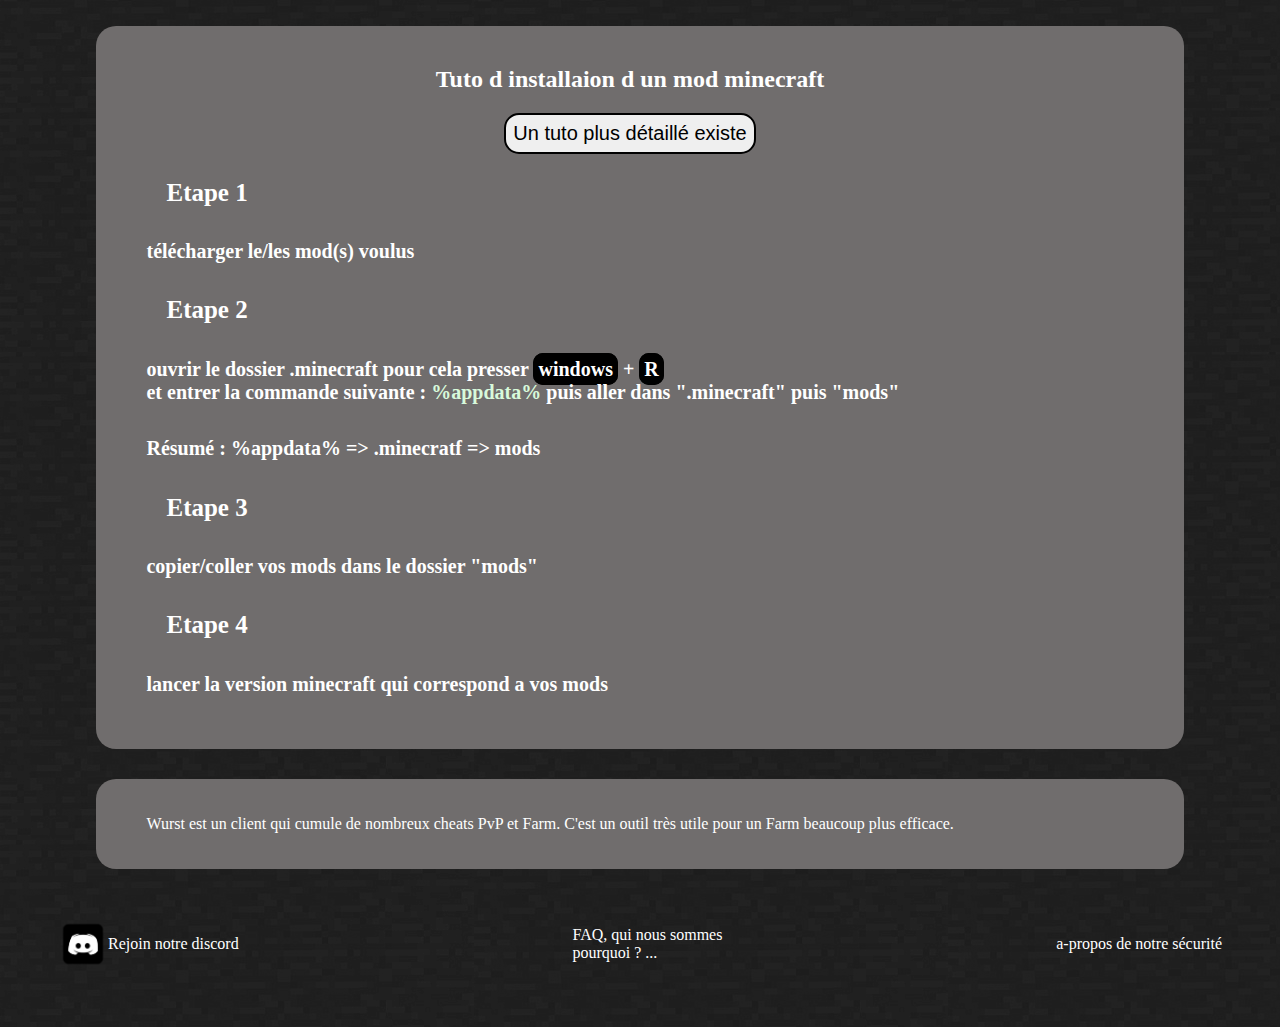
<file: wurst.html>
<html lang="fr">
<head>
    
    <link rel="shortcut icon" href="img-logo/farm.ico" type="image/x-icon">
    <meta name="keywords" content="Meteor CLient, Tuto, téléchargements,  miencraft, cheats, mods ">
    <meta name="description" content="Tuto d installaion et de téléchargement de meteor client avec des liens sécurisés">
    <link rel="preconnect" href="https://fonts.googleapis.com">
    <link rel="preconnect" href="https://fonts.gstatic.com" crossorigin>
    <link href="https://fonts.googleapis.com/css2?family=Rowdies&display=swap" rel="stylesheet">
    <link rel="stylesheet" href="css/style.css">
    <meta charset="UTF-8">
    <meta http-equiv="X-UA-Compatible" content="IE=edge">
    <meta name="viewport" content="width=device-width, initial-scale=1.0">
    <title>EzFarm</title>
</head>
<body>
    <header>
        <a href="index.html"><img src="img-logo/lo.png" width="200px" height="120px"></a>
        <nav class="tete">
            <button onclick="window.location.href='index.html'" class="t">Home</button>
            <button onclick="window.location.href='tuto.html'" class="t">Tuto d installation</button>
            <button onclick="window.location.href='securite.html'" class="t">Sécurité</button>
        </nav>
    </header>
        <main>
            <h1 class="cen">Wurst cheat,Minecraft 1.19.3 - 1.14.2</h1>
            <nav class="modded">
                <button onclick="window.location.href='#pre'" class="btnMod"><h2 class="titre">Préreuis & installation</h2></button>
                <button onclick="window.location.href='#dwl'" class="btnMod"><h2 class="titre">Téléchargements</h2></button>
                <button onclick="window.location.href='#tuto'" class="btnMod"><h2 class="titre">Tuto et aide</h2></button>
                <button onclick="window.location.href='#des'" class="btnMod"><h2 class="titre">documentation sur le mods</h2></button>
            </nav>
            <section id="pre">
                
                <h3>Attenion ce mod nécéssite Fabric</h3>
                <div class="cen">
                    <button onclick="window.location.href='installFabric.html'" class="btn" >Télécharger Fabric</button>
                </div>
            </section>
            <section class="shme" id="dwl">
                <div>
                    <h3 class="type">Wurst 1.19.x</h3>
                    <div class="loot">
                        
                        <div>
                            <div class="centre-haut">
                            <h4 class="ddd">Wurst 1.19.3</h4>  
                            </div>
                            <div class="centre-bas">
                                <button class="ddl" onclick="window.location.href='https://www.clictune.com/hJxW'">Télécharger</button>  
                            </div>
                        </div>
                        <div>
                            <div class="centre-haut">
                            <h4 class="ddd">Wurst 1.19.2</h4> 
                            </div>
                            <div class="centre-bas">
                                <button class="ddl" onclick="window.location.href='https://www.clictune.com/hJxX'">Télécharger</button>
                            </div>
                        </div>
                        <div>
                            <div class="centre-haut">
                            <h4 class="ddd">Wurst 1.19.1</h4> 
                            </div>
                            <div class="centre-bas">
                                <button class="ddl" onclick="window.location.href='https://www.clictune.com/hJxY'">Télécharger</button> 
                            </div>
                        </div>
                        <div>
                            <div class="centre-haut">
                            <h4 class="ddd">Wurst 1.19</h4> 
                            </div>
                            <div class="centre-bas">
                                <button class="ddl" onclick="window.location.href='https://www.clictune.com/hJxZ'">Télécharger</button>
                            </div>
                        </div>
                    </div> 
                </div>
                <div>
                    <h3 class="type">Wurst 1.18.x</h3>
                    <div class="loot">
                        <div>
                            <div class="centre-haut">
                                <h4 class="ddd">Wurst 1.18.2</h4>
                            </div>
                            <div class="centre-bas">
                                <button class="ddl" onclick="window.location.href='https://www.clictune.com/hJy0'">Télécharger</button>
                            </div>
                        </div>
                        <div>
                            <div class="centre-haut">
                                <h4 class="ddd">Wurst 1.18.1</h4>
                            </div>
                            <div class="centre-bas">
                                <button class="ddl" onclick="window.location.href='https://www.clictune.com/hJy1'">Télécharger</button> 
                            </div>
                        </div>
                        <div>
                            <div class="centre-haut">
                                <h4 class="ddd">Wurst 1.18</h4>
                            </div>
                            <div class="centre-bas">
                                <button class="ddl" onclick="window.location.href='https://www.clictune.com/hJy2'">Télécharger</button>
                            </div>
                        </div>
                    </div>
                </div>
                <div>
                    <h3 class="type">Wurst 1.17.x</h3>
                    <div class="loot">
                        <div>
                            <div class="centre-haut">
                               <h4 class="ddd">Wurst 1.17.1</h4> 
                            </div>
                            <div class="centre-bas">
                                <button class="ddl" onclick="window.location.href='https://www.clictune.com/hJy3'">Télécharger</button>
                            </div>
                        </div>
                        <div>
                            <div class="centre-haut">
                                <h4 class="ddd">Wurst 1.17</h4>
                            </div>
                            <div class="centre-bas">
                                <button class="ddl" onclick="window.location.href='https://www.clictune.com/hJy4'">Télécharger</button>
                            </div>
                        </div>
                    </div>
                </div>
                <div>
                    <h3 class="type">Wurst 1.16.x</h3>
                    <div class="loot">
                        <div>
                            <div class="centre-haut">
                                <h4 class="ddd">Wurst 1.16.5</h4>
                            </div>
                            <div class="centre-bas">
                                <button class="ddl" onclick="window.location.href='https://www.clictune.com/hJy5'">Télécharger</button>
                            </div>
                        </div>
                        <div>
                                <div class="centre-haut">
                                    <h4 class="ddd">Wurst 1.16.4</h4>
                                </div>
                                <div class="centre-bas">
                                    <button class="ddl" onclick="window.location.href='https://www.clictune.com/hJy6'">Télécharger</button>
                                </div>
                        </div>
                        <div>
                                <div class="centre-haut">
                                    <h4 class="ddd">Wurst 1.16.3</h4>
                                </div>
                                <div class="centre-bas">
                                    <button class="ddl" onclick="window.location.href='https://www.clictune.com/hJy7'">Télécharger</button>
                                </div>
                        </div>
                        <div>
                                <div class="centre-haut">
                                    <h4 class="ddd">Wurst 1.16.2</h4>
                                </div>
                                <div class="centre-bas">
                                    <button class="ddl" onclick="window.location.href='https://www.clictune.com/hJy8'">Télécharger</button>
                                </div>
                        </div>
                        <div>
                                <div class="centre-haut">
                                    <h4 class="ddd">Wurst 1.16.1</h4>
                                </div>
                                <div class="centre-bas">
                                    <button class="ddl" onclick="window.location.href='https://www.clictune.com/hJy9'">Télécharger</button>
                                </div>
                        </div>
                        <div>
                                <div class="centre-haut">
                                    <h4 class="ddd">Wurst 1.16</h4>
                                </div>
                                <div class="centre-bas">
                                   <button class="ddl" onclick="window.location.href='https://www.clictune.com/hJya'">Télécharger</button> 
                                </div>
                            </div>
                        </div>                        
                    </div>
                </div>
                <div>
                    <h3 class="type">Wurst 1.15.x</h3>
                    <div class="loot">
                        <div>
                            
                            <div class="centre-haut">
                                <h4 class="ddd">Wurst 1.15.2</h4>
                            </div>
                            <div class="centre-bas">
                                <button class="ddl" onclick="window.location.href='https://www.clictune.com/hJyb'">Télécharger</button>
                            </div>
                            
                        </div>
                        <div>
                            
                                <div class="centre-haut">
                                    <h4 class="ddd">Wurst 1.15.1</h4>
                                </div>
                                <div class="centre-bas">
                                    <button class="ddl" onclick="window.location.href='https://www.clictune.com/hJyc'">Télécharger</button>
                                </div>
                        </div>
                        <div>
                            
                                <div class="centre-haut">
                                    <h4 class="ddd">Wurst 1.15</h4>
                                </div>
                                <div class="centre-bas">
                                   <button class="ddl" onclick="window.location.href='https://www.clictune.com/hJyd'">Télécharger</button> 
                                </div>
                        </div>
                    </div>
                </div>
                <div>
                    <h3 class="type">Wurst 1.14.x</h3>
                        <div class="loot">
                            <div class="centre-haut">
                                <h4 class="ddd">Wurst 1.14.4</h4>
                            </div>
                            <div class="centre-bas">
                                <button class="ddl" onclick="window.location.href='https://www.clictune.com/hJye'">Télécharger</button> 
                            </div>
                            <div class="centre-haut">
                                <h4 class="ddd">Wurst 1.14.3</h4>
                            </div>
                            <div class="centre-bas">
                                <button class="ddl" onclick="window.location.href='https://www.clictune.com/hJyf'">Télécharger</button>
                            </div>
                            <div class="centre-haut">
                                <h4 class="ddd">Wurst 1.14.2</h4>
                            </div>
                            <div class="centre-bas">
                                <button class="ddl" onclick="window.location.href='https://www.clictune.com/hJyg'">Télécharger</button>
                            </div>
                        </div>
                        
                </div>
               
            </section>
            <p>Vous pouvez aussi par le <a href="https://www.clictune.com/hKA0" target="_blank">site officiel de Wurst</a>, mais aucune vérification des fichers n est effectuer de notre part</p>
            <section class="tips" id="tuto">
                <h2>Tuto d installaion d un mod minecraft</h2>
               <div class="cen">
                   <button onclick="window.location.href='dlUnMod.html'" class="centerrr">Un tuto plus détaillé existe</button> 
               </div>
               <h3 class="tt">Etape 1 </h3>
                <h5 class="center">télécharger le/les mod(s) voulus</h5>
               <h3 class="tt">Etape 2</h3>
               <h5 class="center">ouvrir le dossier .minecraft pour cela presser <span class="touche">windows</span> + <span class="touche">R</span> <br>et entrer la commande suivante : <span class="important">%appdata%</span> puis aller dans ".minecraft" puis "mods"</h5>
               <h5 class="center">Résumé :<span class="important"></span> %appdata% => .minecratf => mods</h5>
               <h3 class="tt">Etape 3 </h3>
               <h5 class="center">copier/coller vos mods dans le dossier "mods" </h5>
               <h3 class="tt">Etape 4</h3>
               <h5 class="center">lancer la version minecraft qui correspond a vos mods</h5>
           </section>
           <section id="des">
            <div class="tips">
                <div style="margin-left: 50px;">
                 <p>Wurst est un client qui cumule de nombreux cheats PvP et Farm. C'est un outil très utile pour un Farm beaucoup plus efficace.</p>   
                </div>
                
            </div>
                
           </section>
        </main>
        <footer>
            <div class="discord">
                <a href="https://discord.gg/wcfJ6wW9"><img src="img-logo/dis.png" alt="logo discord" width="50" height="50"></a>
                <a href="https://discord.gg/wcfJ6wW9">Rejoin notre discord</a>
            </div>
            <div class="faq">
                <a href="faq.html" class="f">FAQ, qui nous sommes <br>
                pourquoi ? ...</a>
            </div>
            <div class="secu">
                <a href="securite.html">a-propos de notre sécurité</a>
            </div>
        </footer>
    
</body>
</html>
</file>
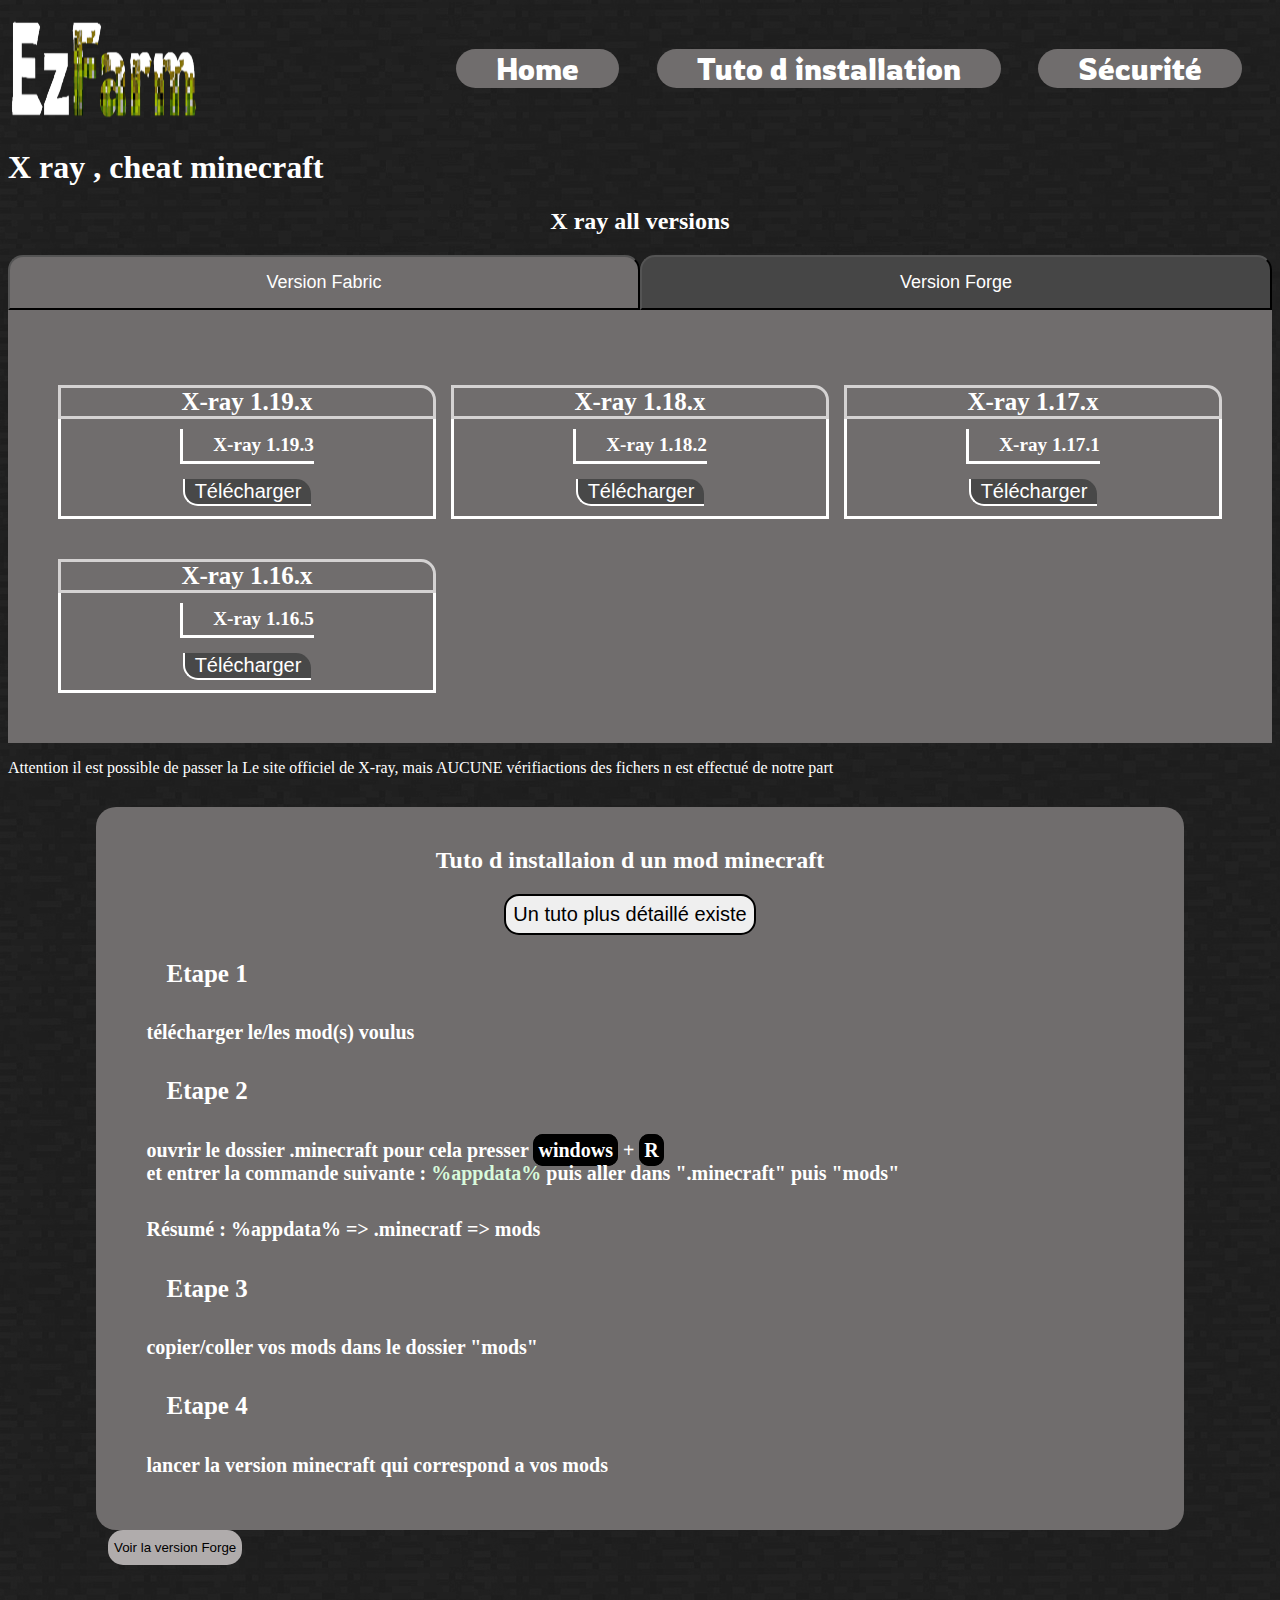
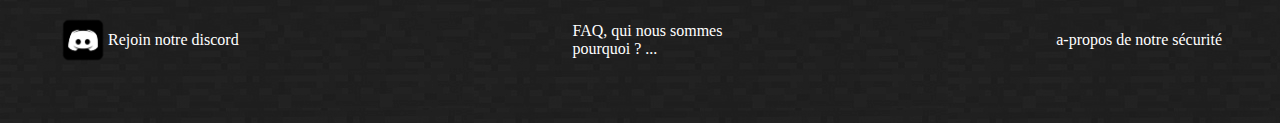
<file: xray.html>
<html lang="fr">
<head>
    <link rel="shortcut icon" href="img-logo/farm.ico" type="image/x-icon">
    <meta name="keywords" content="X ray , Téléchargement ,miencraft, cheats, mods, Tuto, dowload">
    <meta name="description" content="Télécharger Xray depuis EzFarm avec un accés sécurisé et de nombres explications d installation et d utilisation">
    <link rel="preconnect" href="https://fonts.googleapis.com">
    <link rel="preconnect" href="https://fonts.gstatic.com" crossorigin>
    <link href="https://fonts.googleapis.com/css2?family=Rowdies&display=swap" rel="stylesheet">
    <link rel="stylesheet" href="css/style.css">
    <meta charset="UTF-8">
    <meta http-equiv="X-UA-Compatible" content="IE=edge">
    <meta name="viewport" content="width=device-width, initial-scale=1.0">
    <title>EzFarm</title>
</head>
<body>
    <header>
        <a href="index.html"><img src="img-logo/lo.png" width="200px" height="120px"></a>
        <nav class="tete">
            <button onclick="window.location.href='index.html'" class="t">Home</button>
            <button onclick="window.location.href='tuto.html'" class="t">Tuto d installation</button>
            <button onclick="window.location.href='securite.html'" class="t">Sécurité</button>
        </nav>
    </header>
    <main>
        <h1>X ray , cheat minecraft </h1>
        <h2>X ray all versions</h2>
        <section>
            <div class="toww">
                <button class="jsfab" id="Fabric" onclick="showFabric()">Version Fabric</button>
                <button class="jsfabb" id="Forge" onclick="showForge()">Version Forge</button>
                
            </div>
            <div class="ff" id="fa">
                 <div>
                    <h3 class="type">X-ray 1.19.x</h3>
                    <div class="loot">
                        <div class="centre-haut">
                            <h4 class="ddd">X-ray 1.19.3</h4>
                        </div>
                        <div class="centre-bas">
                            <button class="ddl" onclick="window.location.href='https://www.clictune.com/hKzn'">Télécharger</button>
                        </div>
                    </div>
                 </div>
                 <div>
                    <h3 class="type">X-ray 1.18.x</h3>
                    <div class="loot">
                        <div class="centre-haut">
                            <h4 class="ddd">X-ray 1.18.2</h4>
                        </div>
                        <div class="centre-bas">
                            <button class="ddl" onclick="window.location.href='https://www.clictune.com/hKzm'">Télécharger</button>
                        </div>
                    </div>
                 </div>
                 <div>
                    <h3 class="type">X-ray 1.17.x</h3>
                    <div class="loot">
                        <div class="centre-haut">
                            <h4 class="ddd">X-ray 1.17.1</h4>
                        </div>
                        <div class="centre-bas">
                            <button class="ddl" onclick="window.location.href='https://www.clictune.com/hKzl'">Télécharger</button>
                        </div>
                    </div>
                 </div>
                 <div>
                    <h3 class="type">X-ray 1.16.x</h3>
                    <div class="loot">
                        <div class="centre-haut">
                            <h4 class="ddd">X-ray 1.16.5</h4>
                        </div>
                        <div class="centre-bas">
                            <button class="ddl" onclick="window.location.href='https://www.clictune.com/hKzk'">Télécharger</button>
                        </div>
                    </div>
                 </div>
            </div>
            <div class="fo" id="fo">
                <div>
                    <h3 class="type">X-ray 1.19.x</h3>
                    <div class="loot">
                        <div class="centre-haut">
                            <h4 class="ddd">X-ray 1.19.3</h4>
                        </div>
                        <div class="centre-bas">
                            <button class="ddl" onclick="window.location.href='https://www.clictune.com/hKzv'">Télécharger</button>
                        </div>
                    </div>
                </div>
                <div>
                    <h3 class="type">X-ray 1.18.x</h3>
                    <div class="loot">
                        <div class="centre-haut">
                            <h4 class="ddd">X-ray 1.18.2</h4>
                        </div>
                        <div class="centre-bas">
                            <button class="ddl" onclick="window.location.href='https://www.clictune.com/hKzw'">Télécharger</button>
                        </div>
                    </div>
                </div>
                <div>
                    <h3 class="type">X-ray 1.17.x</h3>
                    <div class="loot">
                        <div class="centre-haut">
                            <h4 class="ddd">X-ray 1.17.1</h4>
                        </div>
                        <div class="centre-bas">
                            <button class="ddl" onclick="window.location.href='https://www.clictune.com/hKzx'">Télécharger</button>
                        </div>
                    </div>
                </div>
                <div>
                    <h3 class="type">X-ray 1.16.x</h3>
                    <div class="loot">
                        <div class="centre-haut">
                            <h4 class="ddd">X-ray 1.16.5</h4>
                        </div>
                        <div class="centre-bas">
                            <button class="ddl" onclick="window.location.href='https://www.clictune.com/hKzy'">Télécharger</button>
                        </div>
                    </div>
                </div>
                <div>
                    <h3 class="type">X-ray 1.15.x</h3>
                    <div class="loot">
                        <div class="centre-haut">
                            <h4 class="ddd">X-ray 1.15.2</h4>
                        </div>
                        <div class="centre-bas">
                            <button class="ddl" onclick="window.location.href='https://www.clictune.com/hKzz'">Télécharger</button>
                        </div>
                    </div>
                </div>
                <div>
                    <h3 class="type">X-ray 1.14.x</h3>
                    <div class="loot">
                        <div class="centre-haut">
                            <h4 class="ddd">X-ray 1.14.4</h4>
                        </div>
                        <div class="centre-bas">
                            <button class="ddl" onclick="window.location.href='https://www.clictune.com/hKzA'">Télécharger</button>
                        </div>
                    </div>
                </div>
                <div>
                    <h3 class="type">X-ray 1.12.x</h3>
                    <div class="loot">
                        <div class="centre-haut">
                            <h4 class="ddd">X-ray 1.12.2</h4>
                        </div>
                        <div class="centre-bas">
                            <button class="ddl" onclick="window.location.href='https://www.clictune.com/hKzB'">Télécharger</button>
                        </div>
                    </div>
                </div>
                <div>
                    <h3 class="type">X-ray 1.11.x</h3>
                    <div class="loot">
                        <div class="centre-haut">
                            <h4 class="ddd">X-ray 1.11.2</h4>
                        </div>
                        <div class="centre-bas">
                            <button class="ddl" onclick="window.location.href='https://www.clictune.com/hKzC'">Télécharger</button>
                        </div>
                    </div>
                </div>
                <div>
                    <h3 class="type">X-ray 1.10.x</h3>
                    <div class="loot">
                        <div class="centre-haut">
                            <h4 class="ddd">X-ray 1.10.2</h4>
                        </div>
                        <div class="centre-bas">
                            <button class="ddl" onclick="window.location.href='https://www.clictune.com/hKzD'">Télécharger</button>
                        </div>
                    </div>
                </div>
                <div>
                    <h3 class="type">X-ray 1.9.x</h3>
                    <div class="loot">
                        <div class="centre-haut">
                            <h4 class="ddd">X-ray 1.9.4</h4>
                        </div>
                        <div class="centre-bas">
                            <button class="ddl" onclick="window.location.href='https://www.clictune.com/hKzE'">Télécharger</button>
                        </div>
                    </div>
                </div>
                <div>
                    <h3 class="type">X-ray 1.8.x</h3>
                    <div class="loot">
                        <div class="centre-haut">
                            <h4 class="ddd">X-ray 1.8.9</h4>
                        </div>
                        <div class="centre-bas">
                            <button class="ddl" onclick="window.location.href='https://www.clictune.com/hKzF'">Télécharger</button>
                        </div>
                    </div>
                </div>
                <div>
                    <h3 class="type">X-ray 1.7.x</h3>
                    <div class="loot">
                        <div class="centre-haut">
                            <h4 class="ddd">X-ray 1.7.10</h4>
                        </div>
                        <div class="centre-bas">
                            <button class="ddl" onclick="window.location.href='https://www.clictune.com/hKzG'">Télécharger</button>
                        </div>
                    </div>
                </div>
            </div>
        </section>
        <section>
            <p>Attention il est possible de passer la <a href="https://www.clictune.com/hKA3" target="_blank">Le site officiel</a> de X-ray, mais AUCUNE vérifiactions des fichers n est effectué de notre part</p>
        </section>
        <section class="tips" id="tuto">
            <h2>Tuto d installaion d un mod minecraft</h2>
           <div class="cen">
               <button onclick="window.location.href='dlUnMod.html'" class="centerrr">Un tuto plus détaillé existe</button> 
           </div>
           <h3 class="tt">Etape 1 </h3>
            <h5 class="center">télécharger le/les mod(s) voulus</h5>
           <h3 class="tt">Etape 2</h3>
           <h5 class="center">ouvrir le dossier .minecraft pour cela presser <span class="touche">windows</span> + <span class="touche">R</span> <br>et entrer la commande suivante : <span class="important">%appdata%</span> puis aller dans ".minecraft" puis "mods"</h5>
           <h5 class="center">Résumé :<span class="important"></span> %appdata% => .minecratf => mods</h5>
           <h3 class="tt">Etape 3 </h3>
           <h5 class="center">copier/coller vos mods dans le dossier "mods" </h5>
           <h3 class="tt">Etape 4</h3>
           <h5 class="center">lancer la version minecraft qui correspond a vos mods</h5>
       </section>
        <section>
            <button onclick="window.location.href='#fa'; showFabric()" id="fab" class="btn">Voir la Version Fabric</button>
            <button onclick="window.location.href='#fo'; showForge()" id="ji" class="btn">Voir la version Forge</button>
        </section>
    </main>
    <footer>
        <div class="discord">
            <a href="https://discord.gg/wcfJ6wW9"><img src="img-logo/dis.png" alt="logo discord" width="50" height="50"></a>
            <a href="https://discord.gg/wcfJ6wW9">Rejoin notre discord</a>
        </div>
        <div class="faq">
            <a href="faq.html" class="f">FAQ, qui nous sommes <br>
            pourquoi ? ...</a>
        </div>
        <div class="secu">
            <a href="securite.html">a-propos de notre sécurité</a>
        </div>
    </footer>
</body>
<script src="js/chose.js"></script>
</html>
</file>
<file: css/style.css>
/* main style  + style obligatoire sur chaque onglet */
header{
    font-size: 30px;
    display: flex;
    flex-direction: row;
    align-items: center;
    justify-content: space-between;
}
nav.tete{
    padding: 30px;
    justify-content: flex-end;
}
.t{
    padding-right: 40px;
    padding-left: 40px;
    color: white;
    text-decoration: none;
    background-color:rgb(112, 109, 109);
    font-family: 'Rowdies', cursive;
    font-size: 30px;
    margin-left: 30px;
    border-radius: 40px;
    border-style: none;
}
.p{
    display: flex;
    flex-direction: column;
    align-items: center;
}
.p-c{
    display: inline-flex;
    flex-direction: column;
    align-items: center;
    font-size: 20px;
    
}
strong{
    font-family: 'Rowdies', cursive;
    font-weight: normal;
}
h2{
    display: flex;
    flex-direction: column;
    align-items: center;
    color: white;
    
}
.nav-mod{
    display: flex;
    flex-direction: row;
    justify-content: center;
    gap: 15px;
    align-items: center;
    margin: 30px;
}
.sous{
    
    font-size: 30px;
    display: flex;
    flex-direction: row;
    justify-content: space-between;
    gap: 100px;
}
.g{
    color: white;
    text-decoration: none;
    border-style: none;
    border-color: white ;
    padding: 10px;
}
h4{
    display: flex;
    flex-direction: column;
    align-items: center;
    font-size: larger;
    
}
h3{
    display: flex;
    flex-direction: column;
    align-items: center;
    font-size: 25px;
}
.dsc{
    padding-left:15px;
    padding-right:15px ;
}
.telechargement{
    display: flex;
    flex-direction: column;
    align-items: center;
    margin-bottom: 15px;
    text-decoration: none;
    color: white;
}

.telechargement:hover{
    
    color: blue;
    opacity: 0.5;
}
.g:hover, .t:hover{
    background-color: rgb(74, 72, 72);
    
}
footer{
    display: flex;
    flex-direction: row;
    align-items: center;
    justify-content: space-between;
}
.discord{
    margin: 50px;
    display: flex;
    flex-direction: row;
    align-items: center;
    text-decoration: none;
    color: white;
}
.secu{
    margin: 50px;
}
.discord:hover{
    opacity: 0.5;
}
.faq:hover{
    opacity: 0.5;
}
a{
    text-decoration: none;
    color: white;
}
.secu:hover{
    opacity: 0.5;
    
}
html{
    background-image: url("../img-logo/fond.png");
    color: whites;
}
p{
    color: white;
}
h1, h2, h3, h4, h5{
    color: white;
}
strong{
    color: white;
}
.g{
    display: flex;
    flex-direction: column-reverse;
    align-items: center;
    background-color: rgb(112, 109, 109);
    border-radius: 20px;
    padding-left: 30px;
    padding-right: 30px;
    margin-left: 30px;
    margin-right: 30px;
}
.gg{
    
    font-family: 'Rowdies', cursive;
    font-size: 30px;
}
.propos{
    text-decoration: underline;
}
.name{
    font-family: 'Rowdies', cursive;
    font-size: 30px;
}
.top{
    display: flex;
    flex-direction: row;
    justify-content: space-between;
    align-items: center;
    margin-left: 5px;
    margin-right: 5px;
}
.titre{
    font-size: 20px;
}
.img{
    padding-right: 30px;
    padding-top: 20px;
    padding-left: 30px;
}
.btn{
    display: flex;
    flex-direction: row;
    justify-content: center;
    align-items: center;
    border-radius: 15px;
    border-style: none;
    background-color: rgb(176, 172, 172);
    margin-left: 100px;
    margin-right: 100px;
    padding-bottom: 10px;
    padding-top: 10px;
}
.btn:hover{
    background-color: rgb(255, 255, 255);

}
.box{
    background-color: rgb(112, 109, 109);
    border-radius: 20px;
}
.none{
    display: none;
}
.contenue{
    display: grid;
    grid-template-columns: repeat(3, 1fr);
    grid-gap: 20px;
}
.npc{
    border-style: none;
    border-radius: 5px;
    padding: 10px;
    background-color:rgb(176, 176, 176);
}
 .wx{
    display: flex;
    flex-direction: row;
    justify-content: space-between;
    padding: 10px;
    margin-bottom: 15px;
    background-color: rgb(112, 109, 109);
    width: 70%;
}
.pf{
    padding-left: 30px;
    padding-right: 30px;
    display: flex;
    flex-direction: column;
    justify-content: space-between;
    padding-top: 20PX;
    padding-bottom: 20PX;
    align-items: center;
}
.optf{
    padding-top: 13px;
}
.ji{
    padding-left: 10px;
}
.bx :hover{
    opacity: 0.3;
}
.bx{
    display: flex;
    flex-direction: row;
    justify-content: space-between;
    padding: 5px;
}
.table{
    display: grid;
    grid-template-columns: repeat(3, 1fr);
    background-color: rgb(112, 109, 109);
    margin-left: 15%;
    margin-right: 15%;
    margin-top: 30px;
    margin-bottom: 30px;
    border-radius: 15px;
    padding: 15px;
    gap: 15px;
    
}
.modded{
    display: flex;
    flex-direction: row;
    justify-content: center;
    align-items: center;
    gap: 15px;
    position: auto;
    top: 0px;
    left: 50%;
    right: 50%;
    
}
.btnMod{
    background-color: rgb(214, 209, 209);
    border-radius: 30px;
    padding-left: 10px;
    padding-right: 10px;
    padding-top: 5px;
    padding-bottom: 5px;
}
.btnMod:hover{
    background-color: rgb(112, 109, 109);
}
.tpa, .tpe{
    display: flex;
    flex-direction: row;
    color: black;
    border: solid;
    
    padding-left: 10px;
    padding-right: 10px;
    align-items: center;
}
.tpa{border-right:none !important ;}
.dl:hover{
    text-decoration: underline;
    color: antiquewhite;
}
.tuto{
    display: flex;
    flex-direction: row;
    gap: 30px;
    margin-top: 30px;
    margin-bottom: 20px;
    margin-left: 10%;
    margin-right: 10%;
    background-color: rgb(112, 109, 109);
    padding: 15px;
    border-radius: 15px;
}
.txt{
    font-family: 'Rowdies', cursive;
    font-size: 30px;
}
.conteneurs{
    display: flex;
    flex-direction: row;
}
.spa, .spaa{
    display: flex;
    justify-content: center;
    align-items: center;
    padding: 5px;
    background-color: rgb(126, 124, 124);
    color: rgb(213, 211, 206);
}
.spe, .spee{
    display: flex;
    justify-content: center;
    align-items: center;
    padding: 5px;
    background-color: rgb(112, 109, 109);
    color: rgb(213, 211, 206);
}
.spee:hover , .spaa:hover, .spaaf:hover{
    text-decoration: underline;
    color: white    ;
}
.spaaf{
    color: rgb(213, 211, 206);
}
.titre{
    color: rgb(30, 30, 30);
    font-size: 12px;
}
.d{
    font-size: 15px;
    color: rgb(213, 211, 206);
}
.ctos{
    display: flex;
    flex-direction: row;
    justify-content: center;
    gap: 30px;
    align-items: center;
}
.underline:hover{
    text-decoration: underline;
    
}
.nm{
    display: flex;
    justify-content: center;
    
}
.text{
    font-size: 20px;
    margin-left: 50px;
    margin-right: 50px;
}
li{
    color: white;
}
.x{
    border-style: solid;
    border-color: rgb(212, 210, 210);
    border-radius: 10px;
    margin-top: -25px;
    border-top: none;
}
.type{
    border-style: solid;
    border-color: rgb(212, 210, 210);
    border-top-right-radius: 15px;
    margin-bottom: auto;
}
.touche{
    background-color: black;
    border-style: solid;
    border-color: black;
    border-radius: 10px;
    padding: 2px;
}
.important{
    color: #D8FADB;

}
.tips{
    margin-top: 30px;
    background-color: rgb(112, 109, 109);
    margin-left: 7%;
    margin-right: 7%;
    padding: 20px;
    padding-left: 0px;
    border-radius: 20px;

}
.center{
    margin-left: 50px;
    align-items: center;
    justify-content: center;
    font-size: 20px;
    
}
.centerr{
    font-size: 20px;
    padding: 7px;
    margin-left: 37%;
    margin-right: 30%;
    display: flex;
    justify-content: center;
    border-style:solid;
    border-radius: 15px;
    
}
.tt{
    display: flex;
    flex-direction: row;
    justify-content: start;
    margin-left: 70px;
    font-size: 25px;

}
.cen{
    display: flex;
    justify-content: center;
}
.centerrr{
    font-size: 20px;
    padding: 7px;

    border-style:solid;
    border-radius: 15px;
}
.centerr:hover, .centerrr:hover{
    background-color: rgb(69, 68, 68);
    border-color: rgb(69, 68, 68);
    color: white;
}
.tec{
    display: flex;
    flex-direction: row;
}
.tape{
    background-color: rgb(112, 109, 109);
    margin: 50px;
    padding: 30px;
    border-radius: 20px;
}
.BigCenter{
    display: flex;
    justify-content: center;
    font-size: 50px;
}
.texteMod{
    
    font-size: 25px;
}
.etape{
    
    border-top-right-radius: 20px;
    border-style: solid;
    border-left-style: none;
    border-bottom-style: none;
    font-family:'Segoe UI', Tahoma, Geneva, Verdana, sans-serif;
    font-size: 40px;
}
.tutoAll{
    display: grid;
    grid-template-columns: repeat(4, 1fr);
}
.cares{
    display: flex;
    flex-direction: column;
    justify-content: center;
    align-items: center;
    border-radius: 15px;
    margin: 15px;
    background-color: rgb(112, 109, 109);
}
@media only screen and (max-width: 1230px){
    .tutoAll{
        display: grid;
        grid-template-columns: repeat(3, 1fr);
    }
}
.hyper:hover{
    color: rgb(73, 73, 232);
    
}
.tow{
display: grid;
grid-template-columns: repeat(2, 1fr);
margin-bottom: 80px;
}
.tabe{
    display: flex;
    flex-direction: row;
    background-color: rgb(112, 109, 109);
    border-radius: 15px;
    padding: 30px;
    justify-content: center;
    margin-left: 30%;
    margin-right: 30%;
}
.case{
    display: flex;
    border-color: white;
    flex-direction: column;
    align-items: center;
    justify-content: center;
    border-style: solid;
    border-top-right-radius: 15px ;
    padding-right: 30px;
    padding-left: 30px;
    background-color: rgb(81, 81, 81);
    border-bottom-style: none;
    border-left-style: none;
    border-bottom-left-radius: 30px;
}
.petit{
    margin-top: 30px;
    margin-bottom: 20px;
    margin-left: 10%;
    margin-right: 10%;
    background-color: rgb(112, 109, 109);
    padding: 15px;
    border-radius: 15px;
}
.tct{
    font-size: large;
    padding-left: 30px;
    padding-right: 30px;
}
.dll{
    background-color: rgb(99, 99, 99);
    display: flex;
    flex-direction: column;
    justify-content: center;
    align-items: center;
    border-style: solid;
    border-top-right-radius: 15px ;
    border-bottom: none;
    border-left: none;
    border-color: white;
    border-bottom-left-radius: 15px;
    margin: 10px;
    padding: 15px;
    padding-bottom: 0px;
}
.ddl{
    
    border-style: solid;
    border-top-right-radius: 15px;
    border-top: none;
    border-right: none;
    border-bottom-left-radius: 15px;
    background-color: rgb(72, 72, 72);
    color: white;
    border-color: white;
    font-size: 20px;
    padding-left: 10px;
    padding-right: 10px;
    margin-top: 15px;
}
.ddl:hover{
    background-color: white;
    color: black;

}
.shme{
    display: grid;
    grid-template-columns: repeat(3, 1fr);
    background-color: rgb(112, 109, 109);
    margin-left: 10%;
    margin-right: 10%;
    padding: 30px;
    border-radius: 15px;
    gap: 15px;
}
.ddd{
    padding-bottom: 5px;
    padding-left: 30px;
    padding-top: 5px;
    border-style: solid;
    margin: auto;
    border-right: none;
    border-top: none;
}
.forge{
    border-style: none;
    padding-left: 15px;
    padding-right: 15px;
    padding-top: 5px;
    padding-bottom: 5px;
    font-size: large;
    border-radius: 15px;
    background-color: rgb(112, 109, 109);
    color: white;
}
.cent{
    display: flex;
    justify-content: center;
    align-items: center;
}
.forge:hover{
    background-color: white;
    color: black;
}
.jsfab, .jsfabb{
    background-color: rgb(112, 109, 109);
    border-top-right-radius: 15px;
    border-top-left-radius: 15px ;
    margin-bottom: auto;
    padding: 15px;
    font-size: large;
    color: white;
}
.ff{
    background-color: rgb(112, 109, 109);
    padding: 50px;
    margin-bottom: 5px;
}
.fo{
    background-color: rgb(112, 109, 109);
    padding: 50px;
}
.fo, .ff{
    display: grid;
    grid-template-columns: repeat(3, 1fr); 
    gap: 15px;
}
.toww{
    display: grid;
    grid-template-columns: repeat(2, 1fr);
}
.jsfab:hover{
    background-color: white;
    color: black
    
    
}
.jsfabb:hover{
    background-color: white;
    color: black;
    
}
.centre-bas{
    display: flex;
    flex-direction: row;
    justify-content: center;
    align-items: center;
    padding-bottom: 10px;
    border-bottom-style: solid ;
    
    border-color: white;
}

.centre-haut{
    padding-top: 10px;
    display: flex;
    justify-content: center;
    
    
}
.loot{
    border-left-style: solid;
    border-right-style: solid ;
    border-color: white;
}
.twin{
    display: flex;
    flex-direction: row;
    justify-content: space-between;
    align-items: center;
    border-bottom-style: solid;
    border-color: white;
}
</file>
<file: css/styledeux.css>
/* style pour sécurite.html */ 
span{
    color: blue;
}
.box{
    background-color: rgb(112, 109, 109);
    display: flex;
    flex-direction: column;
    align-items: center;
    border-radius: 15px;
    margin-left: 17%;
    margin-right: 20%;
}
</file>
